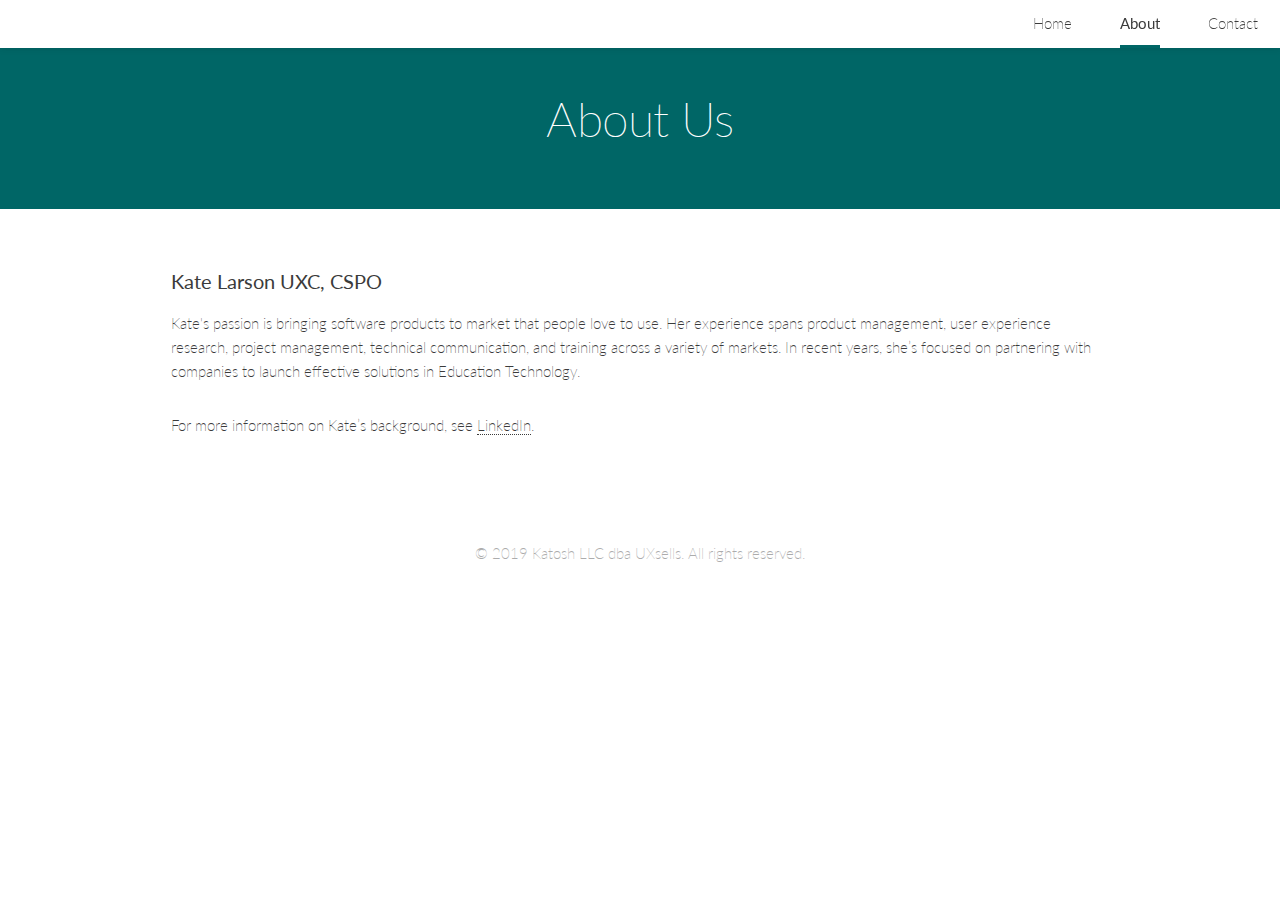
<file: about.html>
<!DOCTYPE HTML>
<html lang="en">
	<head>
		<title>About | UXSells</title>
		<meta charset="utf-8" />
		<meta name="viewport" content="width=device-width, initial-scale=1" />
		<link rel="stylesheet" href="assets/css/main.css" />
		<link rel="stylesheet" href="assets/css/overrides.css" />
	</head>
	<body>

		<!-- Wrapper -->
			<div id="wrapper">

				<!-- Header -->
					<header id="header">

						<!-- Nav -->
							<nav id="nav">
								<ul>
									<li><a href="index.html">Home</a></li>
									<li class="current"><a href="about.html">About</a></li>
									<li><a href="contact.html">Contact</a></li>
								</ul>
							</nav>

					</header>

				<!-- Section -->
					<section id="one" class="main">
						<header class="accent1 thin">
							<h1>About Us</h1>
						</header>
						<div class="inner alt">
							<div class="content">
								
				
								<h3>Kate Larson UXC, CSPO</h3>
								<p>Kate's passion is bringing software products to market that people love to use. Her experience spans product management, user experience research, project management, technical communication, and training across a variety of markets. In recent years, she’s focused on partnering with companies to launch effective solutions in Education Technology.</p>

<p>For more information on Kate’s background, see <a href="https://www.linkedin.com/in/katelarsonuxsells/">LinkedIn</a>.</p>
							</div>
						</div>
					</section>

				<!-- Footer -->
				<footer id="footer">
					<div class="copyright">
						<p>&copy; 2019 Katosh LLC dba UXsells. All rights reserved.</p>
					</div>
				</footer>

			</div>

		<!-- Scripts -->
			<script src="assets/js/jquery.min.js"></script>
			<script src="assets/js/jquery.dropotron.min.js"></script>
			<script src="assets/js/jquery.selectorr.min.js"></script>
			<script src="assets/js/jquery.scrollex.min.js"></script>
			<script src="assets/js/jquery.scrolly.min.js"></script>
			<script src="assets/js/skel.min.js"></script>
			<script src="assets/js/util.js"></script>
			<script src="assets/js/main.js"></script>

	</body>
</html>
</file>
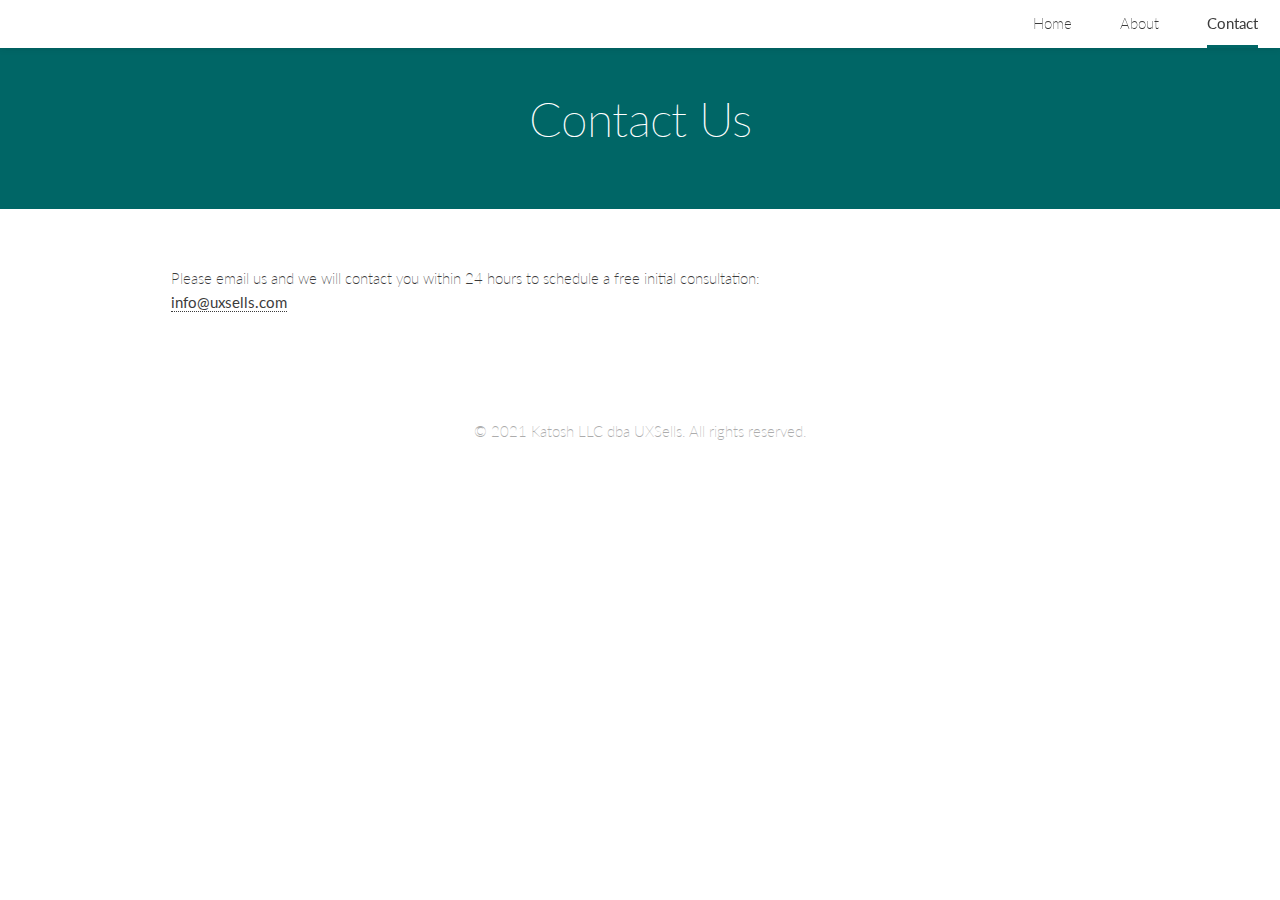
<file: contact.html>
<!DOCTYPE HTML>
<html lang="en">
	<head>
		<title>Contact | UXSells</title>
		<meta charset="utf-8" />
		<meta name="viewport" content="width=device-width, initial-scale=1" />
		<link rel="stylesheet" href="assets/css/main.css" />
		<link rel="stylesheet" href="assets/css/overrides.css" />
	</head>
	<body>

		<!-- Wrapper -->
			<div id="wrapper">

				<!-- Header -->
					<header id="header">

						<!-- Nav -->
							<nav id="nav">
								<ul>
									<li><a href="index.html">Home</a></li>
									<li><a href="about.html">About</a></li>
									<li class="current"><a href="contact.html">Contact</a></li>
								</ul>
							</nav>

					</header>

				<!-- Section -->
					<section id="one" class="main">
						<header class="accent1 thin">
							<h1>Contact Us</h1>
						</header>
						<div class="inner alt">
							<div class="content">
                                <!--
								<span class="image main"><img src="images/pic04.jpg" alt="" /></span> -->
								<p> Please email us and we will contact you within 24 hours to schedule a free initial consultation:<br>
				<strong><a href="mailto:info@uxsells.com?Subject=Consultation">info@uxsells.com</a></strong></p>
						</div>
						</div>
					</section>

				<!-- Footer -->
				<footer id="footer">
					<div class="copyright">
						<p>&copy; 2021 Katosh LLC dba UXSells. All rights reserved.</p>
					</div>
				</footer>

			</div>

		<!-- Scripts -->
			<script src="assets/js/jquery.min.js"></script>
			<script src="assets/js/jquery.dropotron.min.js"></script>
			<script src="assets/js/jquery.selectorr.min.js"></script>
			<script src="assets/js/jquery.scrollex.min.js"></script>
			<script src="assets/js/jquery.scrolly.min.js"></script>
			<script src="assets/js/skel.min.js"></script>
			<script src="assets/js/util.js"></script>
			<script src="assets/js/main.js"></script>

	</body>
</html>
</file>
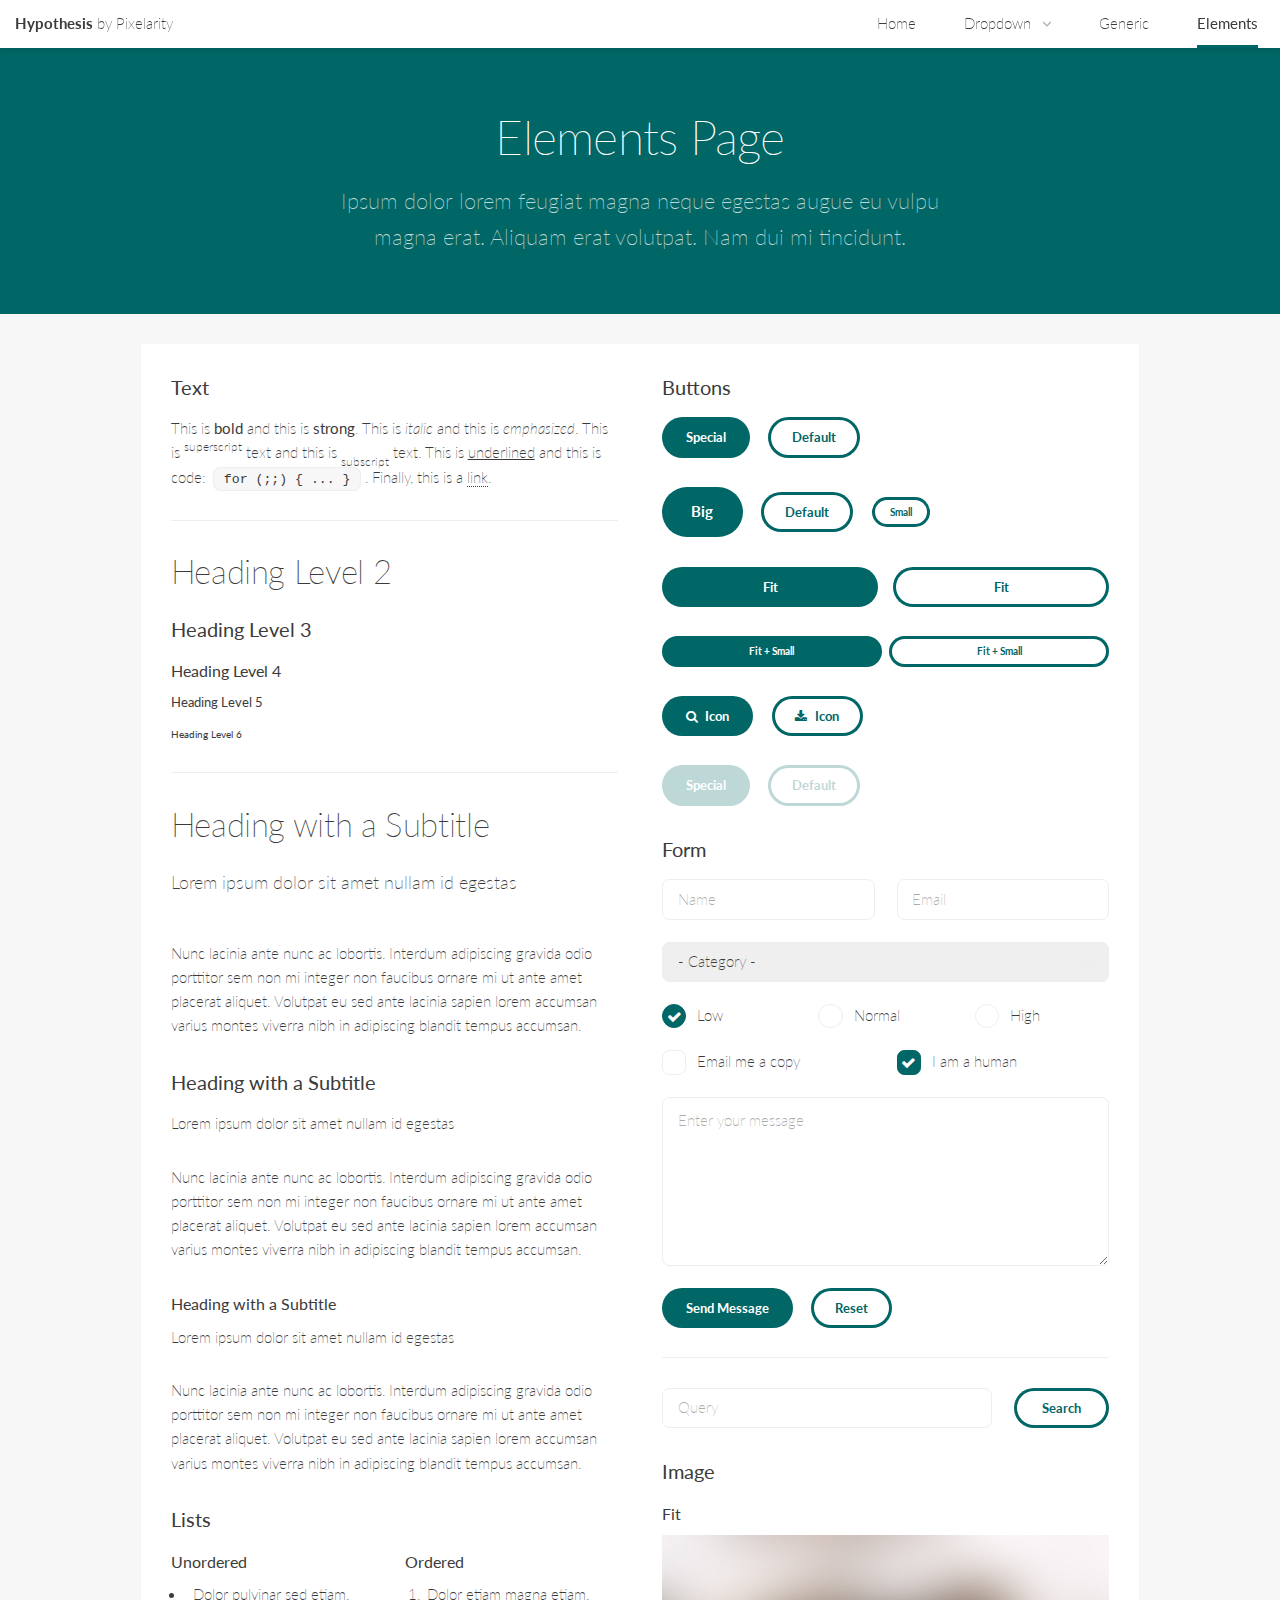
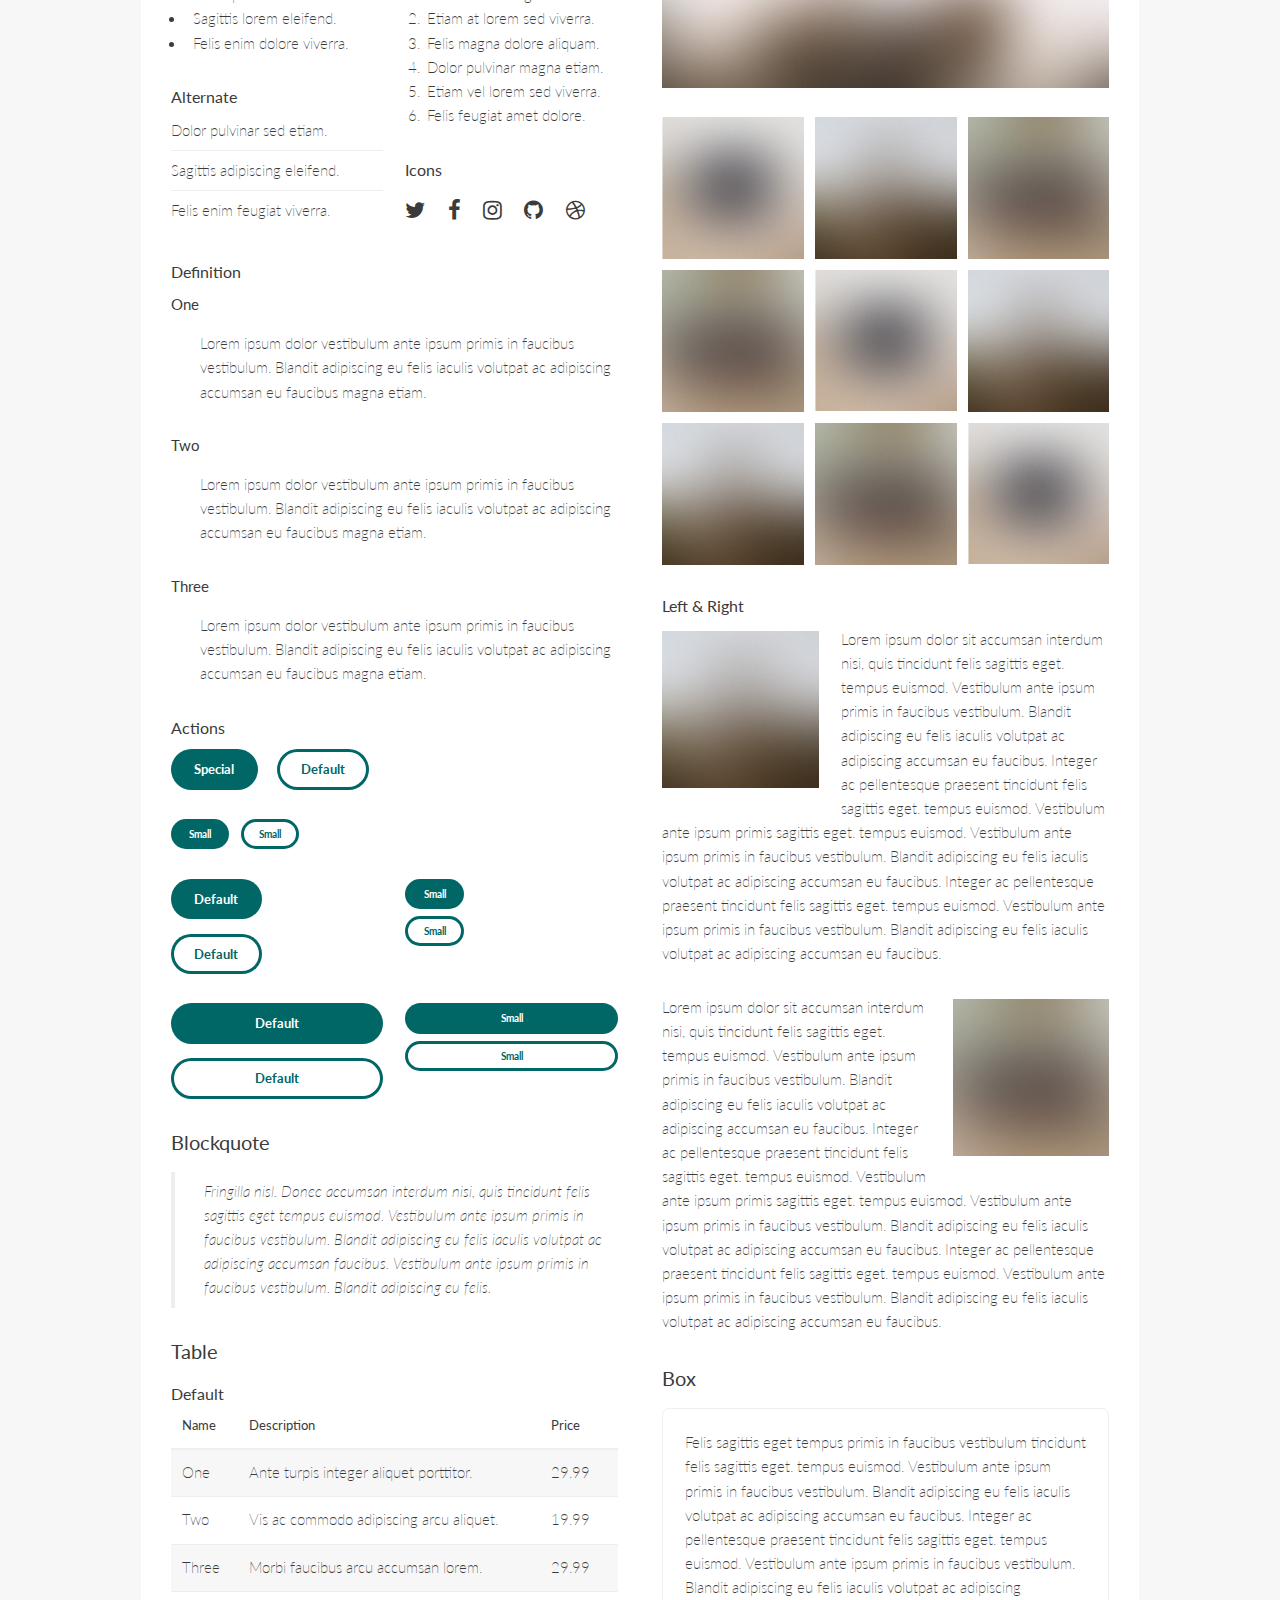
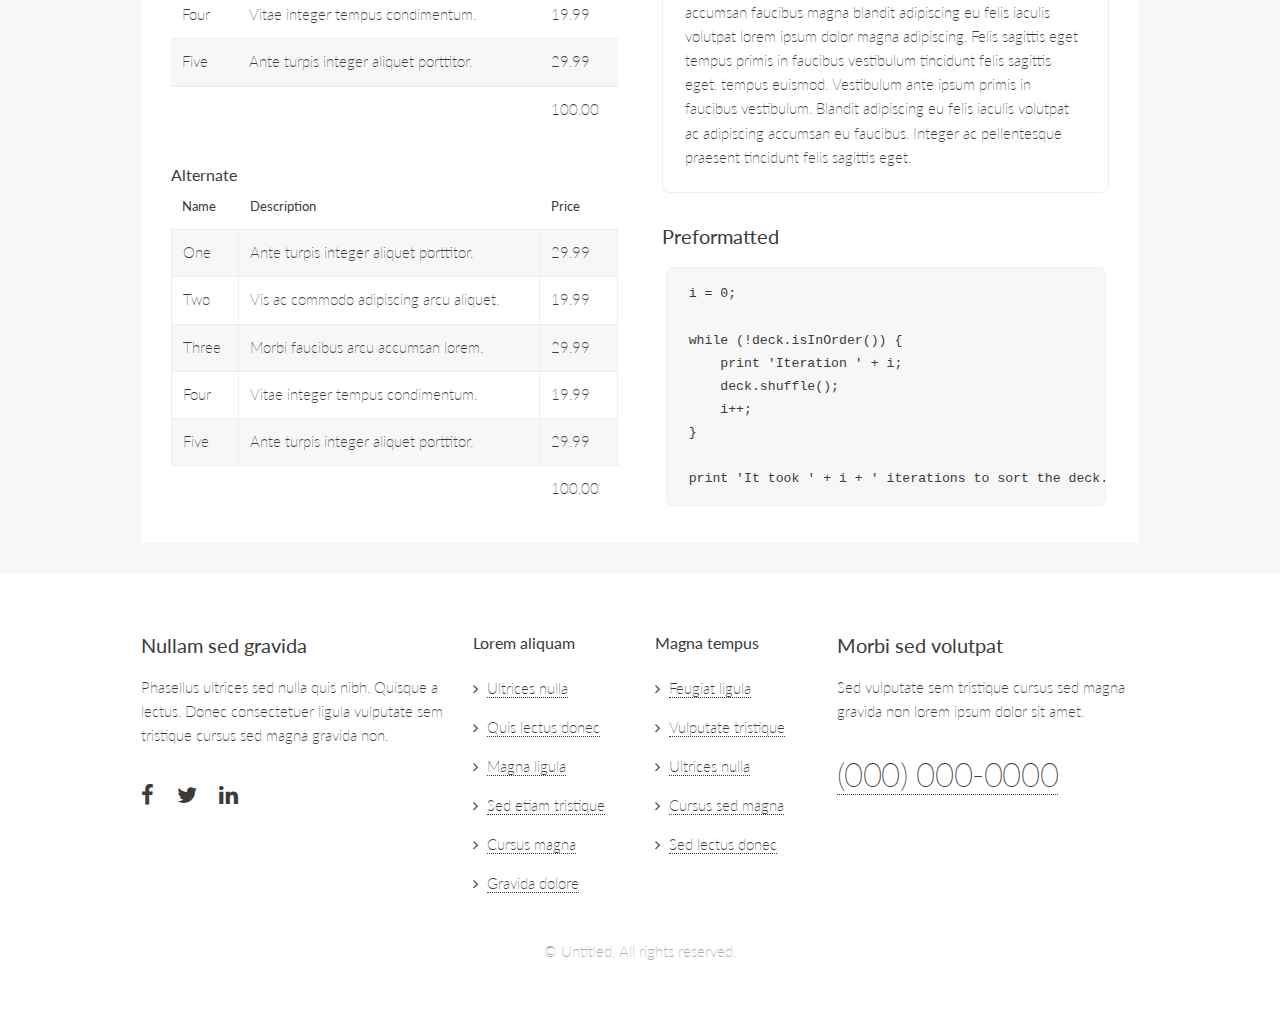
<file: elements.html>
<!DOCTYPE HTML>
<!--
	Hypothesis by Pixelarity
	pixelarity.com | hello@pixelarity.com
	License: pixelarity.com/license
-->
<html>
	<head>
		<title>Untitled</title>
		<meta charset="utf-8" />
		<meta name="viewport" content="width=device-width, initial-scale=1" />
		<link rel="stylesheet" href="assets/css/main.css" />
	</head>
	<body>

		<!-- Wrapper -->
			<div id="wrapper">

				<!-- Header -->
					<header id="header">

						<!-- Logo -->
							<div class="logo">
								<a href="index.html"><strong>Hypothesis</strong> <span class="extra">by Pixelarity</span></a>
							</div>

						<!-- Nav -->
							<nav id="nav">
								<ul>
									<li><a href="index.html">Home</a></li>
									<li>
										<a href="#" class="icon fa-angle-down">Dropdown</a>
										<ul>
											<li><a href="#">Option One</a></li>
											<li><a href="#">Option Two</a></li>
											<li><a href="#">Option Three</a></li>
											<li>
												<a href="#">Submenu</a>
												<ul>
													<li><a href="#">Option One</a></li>
													<li><a href="#">Option Two</a></li>
													<li><a href="#">Option Three</a></li>
													<li><a href="#">Option Four</a></li>
												</ul>
											</li>
										</ul>
									</li>
									<li><a href="generic.html">Generic</a></li>
									<li class="current"><a href="elements.html">Elements</a></li>
								</ul>
							</nav>

					</header>

				<!-- Section -->
					<section id="one" class="main alt">
						<header class="accent1">
							<h1>Elements Page</h1>
							<p>Ipsum dolor lorem feugiat magna neque egestas augue eu vulpu magna erat. Aliquam erat volutpat. Nam dui mi tincidunt.</p>
						</header>
						<div class="inner alt">
							<div class="content">

								<div class="row 200%">
									<div class="6u 12u$(medium)">

										<!-- Text stuff -->
											<h3>Text</h3>
											<p>This is <b>bold</b> and this is <strong>strong</strong>. This is <i>italic</i> and this is <em>emphasized</em>.
											This is <sup>superscript</sup> text and this is <sub>subscript</sub> text.
											This is <u>underlined</u> and this is code: <code>for (;;) { ... }</code>.
											Finally, this is a <a href="#">link</a>.</p>
											<hr />
											<h2>Heading Level 2</h2>
											<h3>Heading Level 3</h3>
											<h4>Heading Level 4</h4>
											<h5>Heading Level 5</h5>
											<h6>Heading Level 6</h6>
											<hr />
											<header>
												<h2>Heading with a Subtitle</h2>
												<p>Lorem ipsum dolor sit amet nullam id egestas</p>
											</header>
											<p>Nunc lacinia ante nunc ac lobortis. Interdum adipiscing gravida odio porttitor sem non mi integer non faucibus ornare mi ut ante amet placerat aliquet. Volutpat eu sed ante lacinia sapien lorem accumsan varius montes viverra nibh in adipiscing blandit tempus accumsan.</p>
											<header>
												<h3>Heading with a Subtitle</h3>
												<p>Lorem ipsum dolor sit amet nullam id egestas</p>
											</header>
											<p>Nunc lacinia ante nunc ac lobortis. Interdum adipiscing gravida odio porttitor sem non mi integer non faucibus ornare mi ut ante amet placerat aliquet. Volutpat eu sed ante lacinia sapien lorem accumsan varius montes viverra nibh in adipiscing blandit tempus accumsan.</p>
											<header>
												<h4>Heading with a Subtitle</h4>
												<p>Lorem ipsum dolor sit amet nullam id egestas</p>
											</header>
											<p>Nunc lacinia ante nunc ac lobortis. Interdum adipiscing gravida odio porttitor sem non mi integer non faucibus ornare mi ut ante amet placerat aliquet. Volutpat eu sed ante lacinia sapien lorem accumsan varius montes viverra nibh in adipiscing blandit tempus accumsan.</p>

										<!-- Lists -->
											<h3>Lists</h3>
											<div class="row">
												<div class="6u 12u$(small)">

													<h4>Unordered</h4>
													<ul>
														<li>Dolor pulvinar sed etiam.</li>
														<li>Sagittis lorem eleifend.</li>
														<li>Felis enim dolore viverra.</li>
													</ul>

													<h4>Alternate</h4>
													<ul class="alt">
														<li>Dolor pulvinar sed etiam.</li>
														<li>Sagittis adipiscing eleifend.</li>
														<li>Felis enim feugiat viverra.</li>
													</ul>

												</div>
												<div class="6u$ 12u$(small)">

													<h4>Ordered</h4>
													<ol>
														<li>Dolor etiam magna etiam.</li>
														<li>Etiam at lorem sed viverra.</li>
														<li>Felis magna dolore aliquam.</li>
														<li>Dolor pulvinar magna etiam.</li>
														<li>Etiam vel lorem sed viverra.</li>
														<li>Felis feugiat amet dolore.</li>
													</ol>

													<h4>Icons</h4>
													<ul class="icons">
														<li><a href="#" class="icon fa-twitter"><span class="label">Twitter</span></a></li>
														<li><a href="#" class="icon fa-facebook"><span class="label">Facebook</span></a></li>
														<li><a href="#" class="icon fa-instagram"><span class="label">Instagram</span></a></li>
														<li><a href="#" class="icon fa-github"><span class="label">Github</span></a></li>
														<li><a href="#" class="icon fa-dribbble"><span class="label">Dribbble</span></a></li>
													</ul>

												</div>
											</div>
											<h4>Definition</h4>
											<dl>
												<dt>One</dt>
												<dd>
													<p>Lorem ipsum dolor vestibulum ante ipsum primis in faucibus vestibulum. Blandit adipiscing eu felis iaculis volutpat ac adipiscing accumsan eu faucibus magna etiam.</p>
												</dd>
												<dt>Two</dt>
												<dd>
													<p>Lorem ipsum dolor vestibulum ante ipsum primis in faucibus vestibulum. Blandit adipiscing eu felis iaculis volutpat ac adipiscing accumsan eu faucibus magna etiam.</p>
												</dd>
												<dt>Three</dt>
												<dd>
													<p>Lorem ipsum dolor vestibulum ante ipsum primis in faucibus vestibulum. Blandit adipiscing eu felis iaculis volutpat ac adipiscing accumsan eu faucibus magna etiam.</p>
												</dd>
											</dl>

											<h4>Actions</h4>
											<ul class="actions">
												<li><a href="#" class="button special">Special</a></li>
												<li><a href="#" class="button">Default</a></li>
											</ul>
											<ul class="actions small">
												<li><a href="#" class="button special small">Small</a></li>
												<li><a href="#" class="button small">Small</a></li>
											</ul>
											<div class="row">
												<div class="6u 12u$(small)">
													<ul class="actions vertical">
														<li><a href="#" class="button special">Default</a></li>
														<li><a href="#" class="button">Default</a></li>
													</ul>
												</div>
												<div class="6u 12u$(small)">
													<ul class="actions vertical small">
														<li><a href="#" class="button special small">Small</a></li>
														<li><a href="#" class="button small">Small</a></li>
													</ul>
												</div>
											</div>
											<div class="row">
												<div class="6u 12u$(small)">
													<ul class="actions vertical">
														<li><a href="#" class="button special fit">Default</a></li>
														<li><a href="#" class="button fit">Default</a></li>
													</ul>
												</div>
												<div class="6u$ 12u$(small)">
													<ul class="actions vertical small">
														<li><a href="#" class="button special small fit">Small</a></li>
														<li><a href="#" class="button small fit">Small</a></li>
													</ul>
												</div>
											</div>

										<!-- Blockquote -->
											<h3>Blockquote</h3>
											<blockquote>Fringilla nisl. Donec accumsan interdum nisi, quis tincidunt felis sagittis eget tempus euismod. Vestibulum ante ipsum primis in faucibus vestibulum. Blandit adipiscing eu felis iaculis volutpat ac adipiscing accumsan faucibus. Vestibulum ante ipsum primis in faucibus vestibulum. Blandit adipiscing eu felis.</blockquote>

										<!-- Table -->
											<h3>Table</h3>

											<h4>Default</h4>
											<div class="table-wrapper">
												<table>
													<thead>
														<tr>
															<th>Name</th>
															<th>Description</th>
															<th>Price</th>
														</tr>
													</thead>
													<tbody>
														<tr>
															<td>One</td>
															<td>Ante turpis integer aliquet porttitor.</td>
															<td>29.99</td>
														</tr>
														<tr>
															<td>Two</td>
															<td>Vis ac commodo adipiscing arcu aliquet.</td>
															<td>19.99</td>
														</tr>
														<tr>
															<td>Three</td>
															<td> Morbi faucibus arcu accumsan lorem.</td>
															<td>29.99</td>
														</tr>
														<tr>
															<td>Four</td>
															<td>Vitae integer tempus condimentum.</td>
															<td>19.99</td>
														</tr>
														<tr>
															<td>Five</td>
															<td>Ante turpis integer aliquet porttitor.</td>
															<td>29.99</td>
														</tr>
													</tbody>
													<tfoot>
														<tr>
															<td colspan="2"></td>
															<td>100.00</td>
														</tr>
													</tfoot>
												</table>
											</div>

											<h4>Alternate</h4>
											<div class="table-wrapper">
												<table class="alt">
													<thead>
														<tr>
															<th>Name</th>
															<th>Description</th>
															<th>Price</th>
														</tr>
													</thead>
													<tbody>
														<tr>
															<td>One</td>
															<td>Ante turpis integer aliquet porttitor.</td>
															<td>29.99</td>
														</tr>
														<tr>
															<td>Two</td>
															<td>Vis ac commodo adipiscing arcu aliquet.</td>
															<td>19.99</td>
														</tr>
														<tr>
															<td>Three</td>
															<td> Morbi faucibus arcu accumsan lorem.</td>
															<td>29.99</td>
														</tr>
														<tr>
															<td>Four</td>
															<td>Vitae integer tempus condimentum.</td>
															<td>19.99</td>
														</tr>
														<tr>
															<td>Five</td>
															<td>Ante turpis integer aliquet porttitor.</td>
															<td>29.99</td>
														</tr>
													</tbody>
													<tfoot>
														<tr>
															<td colspan="2"></td>
															<td>100.00</td>
														</tr>
													</tfoot>
												</table>
											</div>

									</div>
									<div class="6u$ 12u$(medium)">

										<!-- Buttons -->
											<h3>Buttons</h3>
											<ul class="actions">
												<li><a href="#" class="button special">Special</a></li>
												<li><a href="#" class="button">Default</a></li>
											</ul>
											<ul class="actions">
												<li><a href="#" class="button special big">Big</a></li>
												<li><a href="#" class="button">Default</a></li>
												<li><a href="#" class="button small">Small</a></li>
											</ul>
											<ul class="actions fit">
												<li><a href="#" class="button special fit">Fit</a></li>
												<li><a href="#" class="button fit">Fit</a></li>
											</ul>
											<ul class="actions fit small">
												<li><a href="#" class="button special fit small">Fit + Small</a></li>
												<li><a href="#" class="button fit small">Fit + Small</a></li>
											</ul>
											<ul class="actions">
												<li><a href="#" class="button special icon fa-search">Icon</a></li>
												<li><a href="#" class="button icon fa-download">Icon</a></li>
											</ul>
											<ul class="actions">
												<li><span class="button special disabled">Special</span></li>
												<li><span class="button disabled">Default</span></li>
											</ul>

										<!-- Form -->
											<h3>Form</h3>

											<form method="post" action="#">
												<div class="row uniform">
													<div class="6u 12u$(xsmall)">
														<input type="text" name="demo-name" id="demo-name" value="" placeholder="Name" />
													</div>
													<div class="6u$ 12u$(xsmall)">
														<input type="email" name="demo-email" id="demo-email" value="" placeholder="Email" />
													</div>
													<!-- Break -->
													<div class="12u$">
														<div class="select-wrapper">
															<select name="demo-category" id="demo-category">
																<option value="">- Category -</option>
																<option value="1">Manufacturing</option>
																<option value="1">Shipping</option>
																<option value="1">Administration</option>
																<option value="1">Human Resources</option>
															</select>
														</div>
													</div>
													<!-- Break -->
													<div class="4u 12u$(small)">
														<input type="radio" id="demo-priority-low" name="demo-priority" checked>
														<label for="demo-priority-low">Low</label>
													</div>
													<div class="4u 12u$(small)">
														<input type="radio" id="demo-priority-normal" name="demo-priority">
														<label for="demo-priority-normal">Normal</label>
													</div>
													<div class="4u$ 12u$(small)">
														<input type="radio" id="demo-priority-high" name="demo-priority">
														<label for="demo-priority-high">High</label>
													</div>
													<!-- Break -->
													<div class="6u 12u$(small)">
														<input type="checkbox" id="demo-copy" name="demo-copy">
														<label for="demo-copy">Email me a copy</label>
													</div>
													<div class="6u$ 12u$(small)">
														<input type="checkbox" id="demo-human" name="demo-human" checked>
														<label for="demo-human">I am a human</label>
													</div>
													<!-- Break -->
													<div class="12u$">
														<textarea name="demo-message" id="demo-message" placeholder="Enter your message" rows="6"></textarea>
													</div>
													<!-- Break -->
													<div class="12u$">
														<ul class="actions">
															<li><input type="submit" value="Send Message" class="special" /></li>
															<li><input type="reset" value="Reset" /></li>
														</ul>
													</div>
												</div>
											</form>

											<hr />

											<form method="post" action="#">
												<div class="row uniform">
													<div class="9u 12u$(small)">
														<input type="text" name="query" id="query" value="" placeholder="Query" />
													</div>
													<div class="3u$ 12u$(small)">
														<input type="submit" value="Search" class="fit" />
													</div>
												</div>
											</form>

										<!-- Image -->
											<h3>Image</h3>

											<h4>Fit</h4>
											<span class="image fit"><img src="images/pic04.jpg" alt="" /></span>
											<div class="box alt">
												<div class="row 50% uniform">
													<div class="4u"><span class="image fit"><img src="images/pic01.jpg" alt="" /></span></div>
													<div class="4u"><span class="image fit"><img src="images/pic02.jpg" alt="" /></span></div>
													<div class="4u$"><span class="image fit"><img src="images/pic03.jpg" alt="" /></span></div>
													<!-- Break -->
													<div class="4u"><span class="image fit"><img src="images/pic03.jpg" alt="" /></span></div>
													<div class="4u"><span class="image fit"><img src="images/pic01.jpg" alt="" /></span></div>
													<div class="4u$"><span class="image fit"><img src="images/pic02.jpg" alt="" /></span></div>
													<!-- Break -->
													<div class="4u"><span class="image fit"><img src="images/pic02.jpg" alt="" /></span></div>
													<div class="4u"><span class="image fit"><img src="images/pic03.jpg" alt="" /></span></div>
													<div class="4u$"><span class="image fit"><img src="images/pic01.jpg" alt="" /></span></div>
												</div>
											</div>

											<h4>Left &amp; Right</h4>
											<p><span class="image left"><img src="images/pic02.jpg" alt="" /></span>Lorem ipsum dolor sit accumsan interdum nisi, quis tincidunt felis sagittis eget. tempus euismod. Vestibulum ante ipsum primis in faucibus vestibulum. Blandit adipiscing eu felis iaculis volutpat ac adipiscing accumsan eu faucibus. Integer ac pellentesque praesent tincidunt felis sagittis eget. tempus euismod. Vestibulum ante ipsum primis sagittis eget. tempus euismod. Vestibulum ante ipsum primis in faucibus vestibulum. Blandit adipiscing eu felis iaculis volutpat ac adipiscing accumsan eu faucibus. Integer ac pellentesque praesent tincidunt felis sagittis eget. tempus euismod. Vestibulum ante ipsum primis in faucibus vestibulum. Blandit adipiscing eu felis iaculis volutpat ac adipiscing accumsan eu faucibus.</p>
											<p><span class="image right"><img src="images/pic03.jpg" alt="" /></span>Lorem ipsum dolor sit accumsan interdum nisi, quis tincidunt felis sagittis eget. tempus euismod. Vestibulum ante ipsum primis in faucibus vestibulum. Blandit adipiscing eu felis iaculis volutpat ac adipiscing accumsan eu faucibus. Integer ac pellentesque praesent tincidunt felis sagittis eget. tempus euismod. Vestibulum ante ipsum primis sagittis eget. tempus euismod. Vestibulum ante ipsum primis in faucibus vestibulum. Blandit adipiscing eu felis iaculis volutpat ac adipiscing accumsan eu faucibus. Integer ac pellentesque praesent tincidunt felis sagittis eget. tempus euismod. Vestibulum ante ipsum primis in faucibus vestibulum. Blandit adipiscing eu felis iaculis volutpat ac adipiscing accumsan eu faucibus.</p>

										<!-- Box -->
											<h3>Box</h3>
											<div class="box">
												<p>Felis sagittis eget tempus primis in faucibus vestibulum tincidunt felis sagittis eget. tempus euismod. Vestibulum ante ipsum primis in faucibus vestibulum. Blandit adipiscing eu felis iaculis volutpat ac adipiscing accumsan eu faucibus. Integer ac pellentesque praesent tincidunt felis sagittis eget. tempus euismod. Vestibulum ante ipsum primis in faucibus vestibulum. Blandit adipiscing eu felis iaculis volutpat ac adipiscing accumsan faucibus magna blandit adipiscing eu felis iaculis volutpat lorem ipsum dolor magna adipiscing. Felis sagittis eget tempus primis in faucibus vestibulum tincidunt felis sagittis eget. tempus euismod. Vestibulum ante ipsum primis in faucibus vestibulum. Blandit adipiscing eu felis iaculis volutpat ac adipiscing accumsan eu faucibus. Integer ac pellentesque praesent tincidunt felis sagittis eget.</p>
											</div>

										<!-- Preformatted Code -->
											<h3>Preformatted</h3>
											<pre><code>i = 0;

while (!deck.isInOrder()) {
    print 'Iteration ' + i;
    deck.shuffle();
    i++;
}

print 'It took ' + i + ' iterations to sort the deck.';
</code></pre>

									</div>
								</div>

							</div>
						</div>
					</section>

				<!-- Footer -->
					<footer id="footer">
						<div class="inner">
							<section>
								<h3>Nullam sed gravida</h3>
								<p>Phasellus ultrices sed nulla quis nibh. Quisque a lectus. Donec consectetuer ligula vulputate sem tristique cursus sed magna gravida non.</p>
								<ul class="icons">
									<li><a href="#" class="icon fa-facebook"><span class="label">Facebook</span></a></li>
									<li><a href="#" class="icon fa-twitter"><span class="label">Twitter</span></a></li>
									<li><a href="#" class="icon fa-linkedin"><span class="label">LinkedIn</span></a></li>
								</ul>
							</section>
							<section class="narrow">
								<h4>Lorem aliquam</h4>
								<ul class="links">
									<li><a href="#">Ultrices nulla</a></li>
									<li><a href="#">Quis lectus donec</a></li>
									<li><a href="#">Magna ligula</a></li>
									<li><a href="#">Sed etiam tristique</a></li>
									<li><a href="#">Cursus magna</a></li>
									<li><a href="#">Gravida dolore</a></li>
								</ul>
							</section>
							<section class="narrow">
								<h4>Magna tempus</h4>
								<ul class="links">
									<li><a href="#">Feugiat ligula</a></li>
									<li><a href="#">Vulputate tristique</a></li>
									<li><a href="#">Ultrices nulla</a></li>
									<li><a href="#">Cursus sed magna</a></li>
									<li><a href="#">Sed lectus donec</a></li>
								</ul>
							</section>
							<section>
								<h3>Morbi sed volutpat</h3>
								<p>Sed vulputate sem tristique cursus sed magna gravida non lorem ipsum dolor sit amet.<p>
								<p><a href="#" class="major">(000) 000-0000</a></p>
							</section>
						</div>
						<div class="copyright">
							<p>&copy; Untitled. All rights reserved.</p>
						</div>
					</footer>

			</div>

		<!-- Scripts -->
			<script src="assets/js/jquery.min.js"></script>
			<script src="assets/js/jquery.dropotron.min.js"></script>
			<script src="assets/js/jquery.selectorr.min.js"></script>
			<script src="assets/js/jquery.scrollex.min.js"></script>
			<script src="assets/js/jquery.scrolly.min.js"></script>
			<script src="assets/js/skel.min.js"></script>
			<script src="assets/js/util.js"></script>
			<script src="assets/js/main.js"></script>

	</body>
</html>
</file>
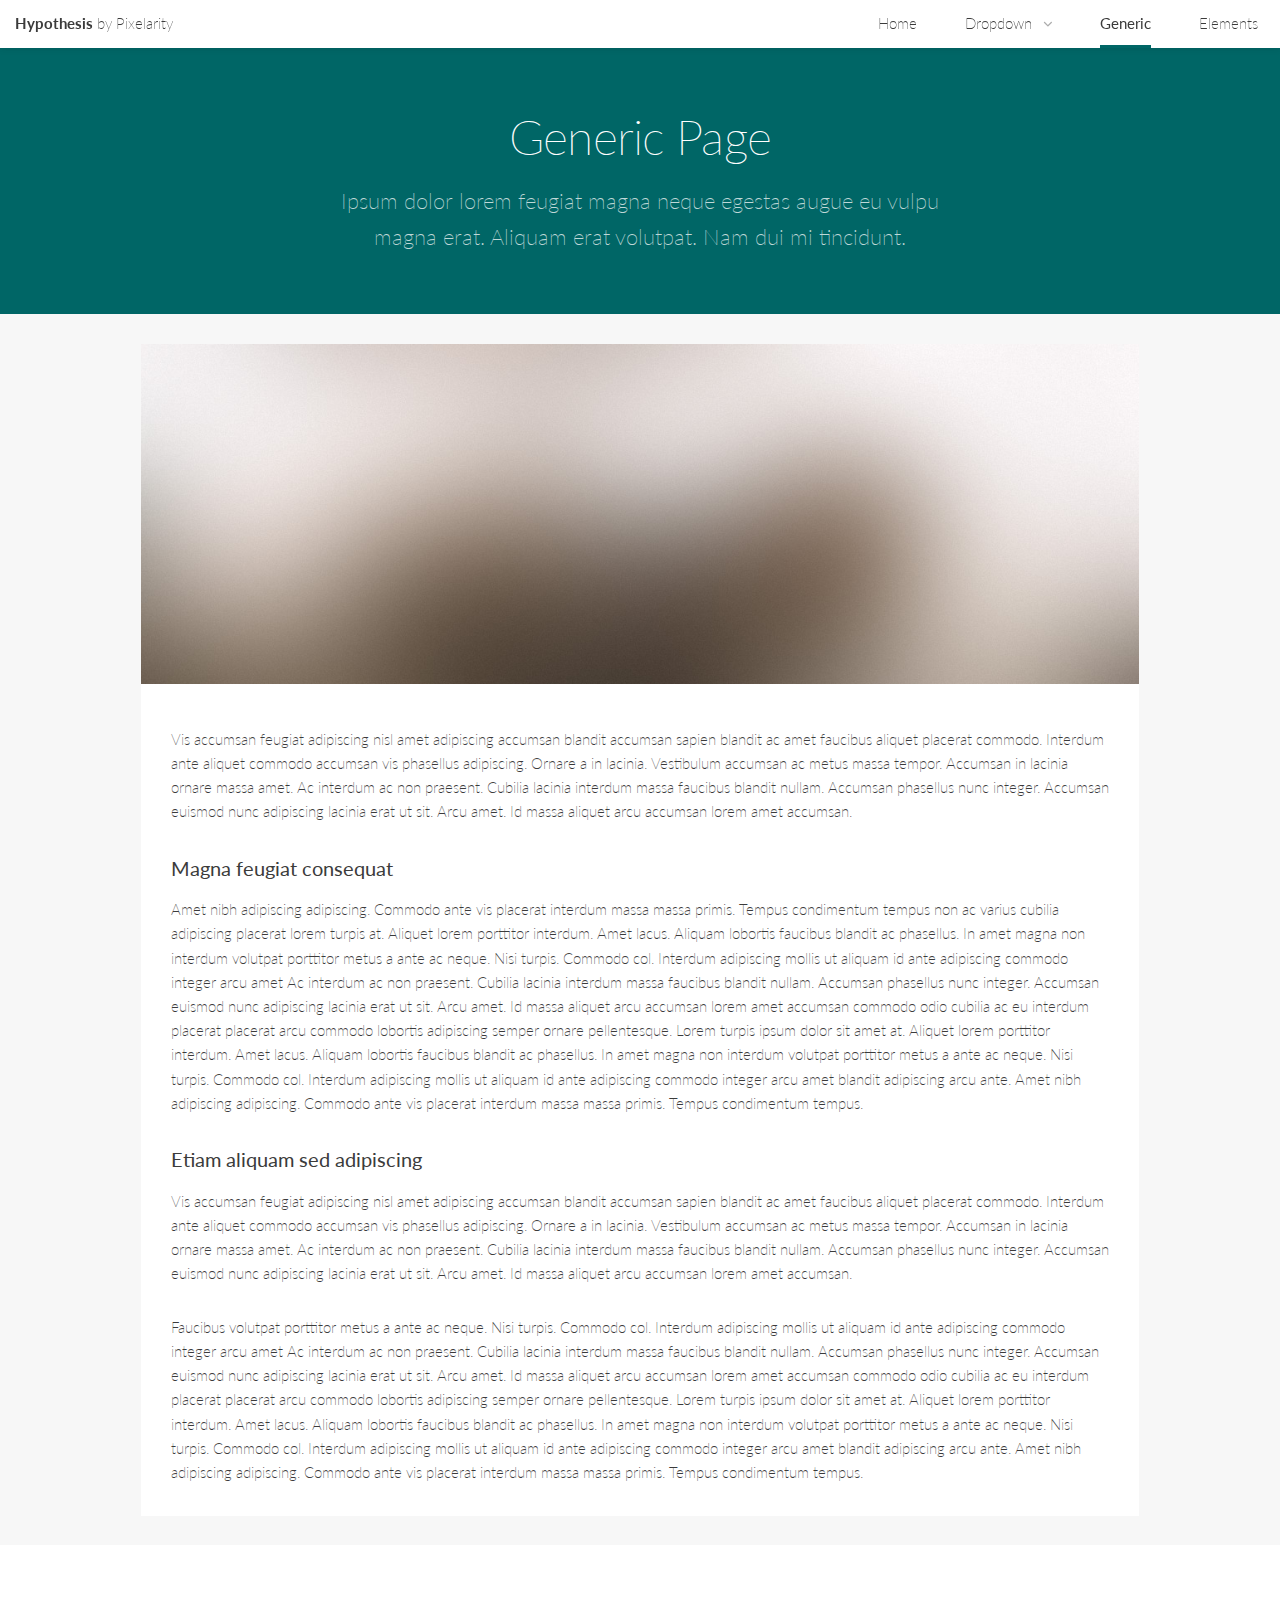
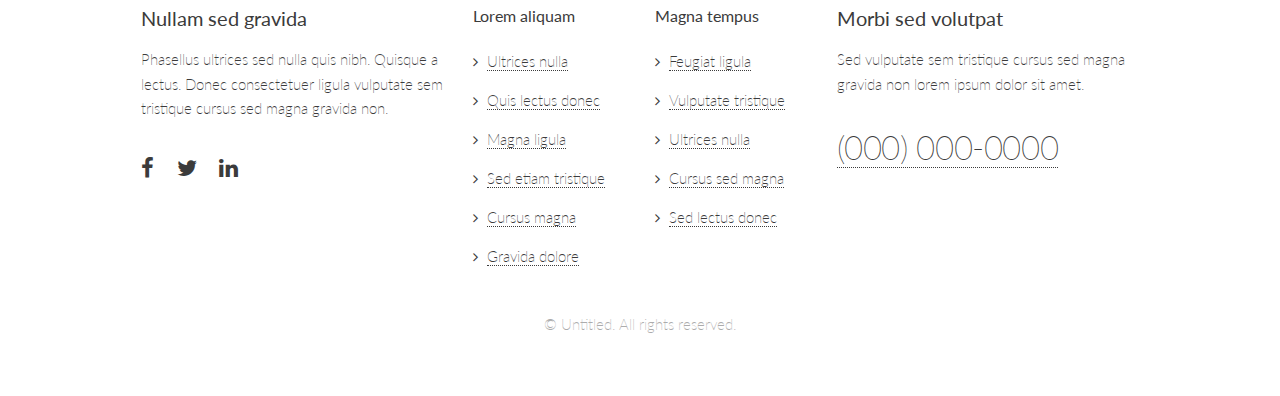
<file: generic.html>
<!DOCTYPE HTML>
<!--
	Hypothesis by Pixelarity
	pixelarity.com | hello@pixelarity.com
	License: pixelarity.com/license
-->
<html>
	<head>
		<title>Untitled</title>
		<meta charset="utf-8" />
		<meta name="viewport" content="width=device-width, initial-scale=1" />
		<link rel="stylesheet" href="assets/css/main.css" />
	</head>
	<body>

		<!-- Wrapper -->
			<div id="wrapper">

				<!-- Header -->
					<header id="header">

						<!-- Logo -->
							<div class="logo">
								<a href="index.html"><strong>Hypothesis</strong> <span class="extra">by Pixelarity</span></a>
							</div>

						<!-- Nav -->
							<nav id="nav">
								<ul>
									<li><a href="index.html">Home</a></li>
									<li>
										<a href="#" class="icon fa-angle-down">Dropdown</a>
										<ul>
											<li><a href="#">Option One</a></li>
											<li><a href="#">Option Two</a></li>
											<li><a href="#">Option Three</a></li>
											<li>
												<a href="#">Submenu</a>
												<ul>
													<li><a href="#">Option One</a></li>
													<li><a href="#">Option Two</a></li>
													<li><a href="#">Option Three</a></li>
													<li><a href="#">Option Four</a></li>
												</ul>
											</li>
										</ul>
									</li>
									<li class="current"><a href="generic.html">Generic</a></li>
									<li><a href="elements.html">Elements</a></li>
								</ul>
							</nav>

					</header>

				<!-- Section -->
					<section id="one" class="main alt">
						<header class="accent1">
							<h1>Generic Page</h1>
							<p>Ipsum dolor lorem feugiat magna neque egestas augue eu vulpu magna erat. Aliquam erat volutpat. Nam dui mi tincidunt.</p>
						</header>
						<div class="inner alt">
							<div class="content">
								<span class="image main"><img src="images/pic04.jpg" alt="" /></span>
								<p>Vis accumsan feugiat adipiscing nisl amet adipiscing accumsan blandit accumsan sapien blandit ac amet faucibus aliquet placerat commodo. Interdum ante aliquet commodo accumsan vis phasellus adipiscing. Ornare a in lacinia. Vestibulum accumsan ac metus massa tempor. Accumsan in lacinia ornare massa amet. Ac interdum ac non praesent. Cubilia lacinia interdum massa faucibus blandit nullam. Accumsan phasellus nunc integer. Accumsan euismod nunc adipiscing lacinia erat ut sit. Arcu amet. Id massa aliquet arcu accumsan lorem amet accumsan.</p>
								<h3>Magna feugiat consequat</h3>
								<p>Amet nibh adipiscing adipiscing. Commodo ante vis placerat interdum massa massa primis. Tempus condimentum tempus non ac varius cubilia adipiscing placerat lorem turpis at. Aliquet lorem porttitor interdum. Amet lacus. Aliquam lobortis faucibus blandit ac phasellus. In amet magna non interdum volutpat porttitor metus a ante ac neque. Nisi turpis. Commodo col. Interdum adipiscing mollis ut aliquam id ante adipiscing commodo integer arcu amet Ac interdum ac non praesent. Cubilia lacinia interdum massa faucibus blandit nullam. Accumsan phasellus nunc integer. Accumsan euismod nunc adipiscing lacinia erat ut sit. Arcu amet. Id massa aliquet arcu accumsan lorem amet accumsan commodo odio cubilia ac eu interdum placerat placerat arcu commodo lobortis adipiscing semper ornare pellentesque. Lorem turpis ipsum dolor sit amet at. Aliquet lorem porttitor interdum. Amet lacus. Aliquam lobortis faucibus blandit ac phasellus. In amet magna non interdum volutpat porttitor metus a ante ac neque. Nisi turpis. Commodo col. Interdum adipiscing mollis ut aliquam id ante adipiscing commodo integer arcu amet blandit adipiscing arcu ante. Amet nibh adipiscing adipiscing. Commodo ante vis placerat interdum massa massa primis. Tempus condimentum tempus.</p>
								<h3>Etiam aliquam sed adipiscing</h3>
								<p>Vis accumsan feugiat adipiscing nisl amet adipiscing accumsan blandit accumsan sapien blandit ac amet faucibus aliquet placerat commodo. Interdum ante aliquet commodo accumsan vis phasellus adipiscing. Ornare a in lacinia. Vestibulum accumsan ac metus massa tempor. Accumsan in lacinia ornare massa amet. Ac interdum ac non praesent. Cubilia lacinia interdum massa faucibus blandit nullam. Accumsan phasellus nunc integer. Accumsan euismod nunc adipiscing lacinia erat ut sit. Arcu amet. Id massa aliquet arcu accumsan lorem amet accumsan.</p>
								<p>Faucibus volutpat porttitor metus a ante ac neque. Nisi turpis. Commodo col. Interdum adipiscing mollis ut aliquam id ante adipiscing commodo integer arcu amet Ac interdum ac non praesent. Cubilia lacinia interdum massa faucibus blandit nullam. Accumsan phasellus nunc integer. Accumsan euismod nunc adipiscing lacinia erat ut sit. Arcu amet. Id massa aliquet arcu accumsan lorem amet accumsan commodo odio cubilia ac eu interdum placerat placerat arcu commodo lobortis adipiscing semper ornare pellentesque. Lorem turpis ipsum dolor sit amet at. Aliquet lorem porttitor interdum. Amet lacus. Aliquam lobortis faucibus blandit ac phasellus. In amet magna non interdum volutpat porttitor metus a ante ac neque. Nisi turpis. Commodo col. Interdum adipiscing mollis ut aliquam id ante adipiscing commodo integer arcu amet blandit adipiscing arcu ante. Amet nibh adipiscing adipiscing. Commodo ante vis placerat interdum massa massa primis. Tempus condimentum tempus.</p>
							</div>
						</div>
					</section>

				<!-- Footer -->
					<footer id="footer">
						<div class="inner">
							<section>
								<h3>Nullam sed gravida</h3>
								<p>Phasellus ultrices sed nulla quis nibh. Quisque a lectus. Donec consectetuer ligula vulputate sem tristique cursus sed magna gravida non.</p>
								<ul class="icons">
									<li><a href="#" class="icon fa-facebook"><span class="label">Facebook</span></a></li>
									<li><a href="#" class="icon fa-twitter"><span class="label">Twitter</span></a></li>
									<li><a href="#" class="icon fa-linkedin"><span class="label">LinkedIn</span></a></li>
								</ul>
							</section>
							<section class="narrow">
								<h4>Lorem aliquam</h4>
								<ul class="links">
									<li><a href="#">Ultrices nulla</a></li>
									<li><a href="#">Quis lectus donec</a></li>
									<li><a href="#">Magna ligula</a></li>
									<li><a href="#">Sed etiam tristique</a></li>
									<li><a href="#">Cursus magna</a></li>
									<li><a href="#">Gravida dolore</a></li>
								</ul>
							</section>
							<section class="narrow">
								<h4>Magna tempus</h4>
								<ul class="links">
									<li><a href="#">Feugiat ligula</a></li>
									<li><a href="#">Vulputate tristique</a></li>
									<li><a href="#">Ultrices nulla</a></li>
									<li><a href="#">Cursus sed magna</a></li>
									<li><a href="#">Sed lectus donec</a></li>
								</ul>
							</section>
							<section>
								<h3>Morbi sed volutpat</h3>
								<p>Sed vulputate sem tristique cursus sed magna gravida non lorem ipsum dolor sit amet.<p>
								<p><a href="#" class="major">(000) 000-0000</a></p>
							</section>
						</div>
						<div class="copyright">
							<p>&copy; Untitled. All rights reserved.</p>
						</div>
					</footer>

			</div>

		<!-- Scripts -->
			<script src="assets/js/jquery.min.js"></script>
			<script src="assets/js/jquery.dropotron.min.js"></script>
			<script src="assets/js/jquery.selectorr.min.js"></script>
			<script src="assets/js/jquery.scrollex.min.js"></script>
			<script src="assets/js/jquery.scrolly.min.js"></script>
			<script src="assets/js/skel.min.js"></script>
			<script src="assets/js/util.js"></script>
			<script src="assets/js/main.js"></script>

	</body>
</html>
</file>
<file: assets/css/overrides.css>
body {
    padding-top: 0;
}

#banner .content {
    padding:7rem 2.5rem 1rem 2.5rem;
}

#wrapper {
    /* fix horizontal scroll (non-desktop breakpoints) due to hidden element */
    overflow-x: hidden;
}

#wrapper > .main > header {
    padding: 4rem 0;
}

#wrapper > .main > header.thin {
    padding: 6rem 0 2rem 0;
}

#wrapper > .main > header + .tabs.accent1 > .titles,
#wrapper > .main > header + .tabs.accent1 > .titles:before {
    background-color: #006666;
}

#wrapper > .main > header + .tabs.accent1 > .titles > .title {
    color: #ffffff;
}

#wrapper > .main > header + .tabs.accent1 > .titles > .title.active {
    color: #006666;
    background-color: #ffffff;
    box-shadow: none;
}

#wrapper > .main > header + .tabs.accent2 > .titles ,
#wrapper > .main > header + .tabs.accent2 > .titles:before {
    background-color: #735bb9;
}

#wrapper > .main > header + .tabs.accent2 > .titles > .title {
    color: #ffffff;
}

#wrapper > .main > header + .tabs.accent2 > .titles > .title.active {
    color: #735bb9;
    background-color: #ffffff;
    box-shadow: none;
}

#footer {
    padding: 0;
}

#wrapper > .main > .tabs > .panels > .panel {
    padding-bottom: 0;
}

/* new classes */
.lead {
    color: #3b3b3b;
    font-size: 1.35rem;
}

.sr-only {
    display: none;
}

/* DESKTOP */
@media screen and (min-width: 1025px) {
    #banner .content {
        padding:11rem 2.5rem 1rem 2.5rem;
    }

    .lead {
        margin: 0 0 .25rem 0;
    }
}

@media screen and (max-width: 736px) {
    .lead {
        font-size: 1.25rem;
    }
}
</file>
<file: assets/css/main.css>
@import url(font-awesome.min.css);
@import url("https://fonts.googleapis.com/css?family=Lato:300,400,700,300i,400i,700i");

/*
	Hypothesis by Pixelarity
	pixelarity.com | hello@pixelarity.com
	License: pixelarity.com/license
*/

/* Reset */

	html, body, div, span, applet, object, iframe, h1, h2, h3, h4, h5, h6, p, blockquote, pre, a, abbr, acronym, address, big, cite, code, del, dfn, em, img, ins, kbd, q, s, samp, small, strike, strong, sub, sup, tt, var, b, u, i, center, dl, dt, dd, ol, ul, li, fieldset, form, label, legend, table, caption, tbody, tfoot, thead, tr, th, td, article, aside, canvas, details, embed, figure, figcaption, footer, header, hgroup, menu, nav, output, ruby, section, summary, time, mark, audio, video {
		margin: 0;
		padding: 0;
		border: 0;
		font-size: 100%;
		font: inherit;
		vertical-align: baseline;
	}

	article, aside, details, figcaption, figure, footer, header, hgroup, menu, nav, section {
		display: block;
	}

	body {
		line-height: 1;
	}

	ol, ul {
		list-style: none;
	}

	blockquote, q {
		quotes: none;
	}

	blockquote:before, blockquote:after, q:before, q:after {
		content: '';
		content: none;
	}

	table {
		border-collapse: collapse;
		border-spacing: 0;
	}

	body {
		-webkit-text-size-adjust: none;
	}

/* Box Model */

	*, *:before, *:after {
		-moz-box-sizing: border-box;
		-webkit-box-sizing: border-box;
		box-sizing: border-box;
	}

/* Grid */

	.row {
		border-bottom: solid 1px transparent;
		-moz-box-sizing: border-box;
		-webkit-box-sizing: border-box;
		box-sizing: border-box;
	}

	.row > * {
		float: left;
		-moz-box-sizing: border-box;
		-webkit-box-sizing: border-box;
		box-sizing: border-box;
	}

	.row:after, .row:before {
		content: '';
		display: block;
		clear: both;
		height: 0;
	}

	.row.uniform > * > :first-child {
		margin-top: 0;
	}

	.row.uniform > * > :last-child {
		margin-bottom: 0;
	}

	.row.\30 \25 > * {
		padding: 0 0 0 0rem;
	}

	.row.\30 \25 {
		margin: 0 0 -1px 0rem;
	}

	.row.uniform.\30 \25 > * {
		padding: 0rem 0 0 0rem;
	}

	.row.uniform.\30 \25 {
		margin: 0rem 0 -1px 0rem;
	}

	.row > * {
		padding: 0 0 0 1.5rem;
	}

	.row {
		margin: 0 0 -1px -1.5rem;
	}

	.row.uniform > * {
		padding: 1.5rem 0 0 1.5rem;
	}

	.row.uniform {
		margin: -1.5rem 0 -1px -1.5rem;
	}

	.row.\32 00\25 > * {
		padding: 0 0 0 3rem;
	}

	.row.\32 00\25 {
		margin: 0 0 -1px -3rem;
	}

	.row.uniform.\32 00\25 > * {
		padding: 3rem 0 0 3rem;
	}

	.row.uniform.\32 00\25 {
		margin: -3rem 0 -1px -3rem;
	}

	.row.\31 50\25 > * {
		padding: 0 0 0 2.25rem;
	}

	.row.\31 50\25 {
		margin: 0 0 -1px -2.25rem;
	}

	.row.uniform.\31 50\25 > * {
		padding: 2.25rem 0 0 2.25rem;
	}

	.row.uniform.\31 50\25 {
		margin: -2.25rem 0 -1px -2.25rem;
	}

	.row.\35 0\25 > * {
		padding: 0 0 0 0.75rem;
	}

	.row.\35 0\25 {
		margin: 0 0 -1px -0.75rem;
	}

	.row.uniform.\35 0\25 > * {
		padding: 0.75rem 0 0 0.75rem;
	}

	.row.uniform.\35 0\25 {
		margin: -0.75rem 0 -1px -0.75rem;
	}

	.row.\32 5\25 > * {
		padding: 0 0 0 0.375rem;
	}

	.row.\32 5\25 {
		margin: 0 0 -1px -0.375rem;
	}

	.row.uniform.\32 5\25 > * {
		padding: 0.375rem 0 0 0.375rem;
	}

	.row.uniform.\32 5\25 {
		margin: -0.375rem 0 -1px -0.375rem;
	}

	.\31 2u, .\31 2u\24 {
		width: 100%;
		clear: none;
		margin-left: 0;
	}

	.\31 1u, .\31 1u\24 {
		width: 91.6666666667%;
		clear: none;
		margin-left: 0;
	}

	.\31 0u, .\31 0u\24 {
		width: 83.3333333333%;
		clear: none;
		margin-left: 0;
	}

	.\39 u, .\39 u\24 {
		width: 75%;
		clear: none;
		margin-left: 0;
	}

	.\38 u, .\38 u\24 {
		width: 66.6666666667%;
		clear: none;
		margin-left: 0;
	}

	.\37 u, .\37 u\24 {
		width: 58.3333333333%;
		clear: none;
		margin-left: 0;
	}

	.\36 u, .\36 u\24 {
		width: 50%;
		clear: none;
		margin-left: 0;
	}

	.\35 u, .\35 u\24 {
		width: 41.6666666667%;
		clear: none;
		margin-left: 0;
	}

	.\34 u, .\34 u\24 {
		width: 33.3333333333%;
		clear: none;
		margin-left: 0;
	}

	.\33 u, .\33 u\24 {
		width: 25%;
		clear: none;
		margin-left: 0;
	}

	.\32 u, .\32 u\24 {
		width: 16.6666666667%;
		clear: none;
		margin-left: 0;
	}

	.\31 u, .\31 u\24 {
		width: 8.3333333333%;
		clear: none;
		margin-left: 0;
	}

	.\31 2u\24 + *,
	.\31 1u\24 + *,
	.\31 0u\24 + *,
	.\39 u\24 + *,
	.\38 u\24 + *,
	.\37 u\24 + *,
	.\36 u\24 + *,
	.\35 u\24 + *,
	.\34 u\24 + *,
	.\33 u\24 + *,
	.\32 u\24 + *,
	.\31 u\24 + * {
		clear: left;
	}

	.\-11u {
		margin-left: 91.66667%;
	}

	.\-10u {
		margin-left: 83.33333%;
	}

	.\-9u {
		margin-left: 75%;
	}

	.\-8u {
		margin-left: 66.66667%;
	}

	.\-7u {
		margin-left: 58.33333%;
	}

	.\-6u {
		margin-left: 50%;
	}

	.\-5u {
		margin-left: 41.66667%;
	}

	.\-4u {
		margin-left: 33.33333%;
	}

	.\-3u {
		margin-left: 25%;
	}

	.\-2u {
		margin-left: 16.66667%;
	}

	.\-1u {
		margin-left: 8.33333%;
	}

	@media screen and (max-width: 1680px) {

		.row > * {
			padding: 0 0 0 1.5rem;
		}

		.row {
			margin: 0 0 -1px -1.5rem;
		}

		.row.uniform > * {
			padding: 1.5rem 0 0 1.5rem;
		}

		.row.uniform {
			margin: -1.5rem 0 -1px -1.5rem;
		}

		.row.\32 00\25 > * {
			padding: 0 0 0 3rem;
		}

		.row.\32 00\25 {
			margin: 0 0 -1px -3rem;
		}

		.row.uniform.\32 00\25 > * {
			padding: 3rem 0 0 3rem;
		}

		.row.uniform.\32 00\25 {
			margin: -3rem 0 -1px -3rem;
		}

		.row.\31 50\25 > * {
			padding: 0 0 0 2.25rem;
		}

		.row.\31 50\25 {
			margin: 0 0 -1px -2.25rem;
		}

		.row.uniform.\31 50\25 > * {
			padding: 2.25rem 0 0 2.25rem;
		}

		.row.uniform.\31 50\25 {
			margin: -2.25rem 0 -1px -2.25rem;
		}

		.row.\35 0\25 > * {
			padding: 0 0 0 0.75rem;
		}

		.row.\35 0\25 {
			margin: 0 0 -1px -0.75rem;
		}

		.row.uniform.\35 0\25 > * {
			padding: 0.75rem 0 0 0.75rem;
		}

		.row.uniform.\35 0\25 {
			margin: -0.75rem 0 -1px -0.75rem;
		}

		.row.\32 5\25 > * {
			padding: 0 0 0 0.375rem;
		}

		.row.\32 5\25 {
			margin: 0 0 -1px -0.375rem;
		}

		.row.uniform.\32 5\25 > * {
			padding: 0.375rem 0 0 0.375rem;
		}

		.row.uniform.\32 5\25 {
			margin: -0.375rem 0 -1px -0.375rem;
		}

		.\31 2u\28xlarge\29, .\31 2u\24\28xlarge\29 {
			width: 100%;
			clear: none;
			margin-left: 0;
		}

		.\31 1u\28xlarge\29, .\31 1u\24\28xlarge\29 {
			width: 91.6666666667%;
			clear: none;
			margin-left: 0;
		}

		.\31 0u\28xlarge\29, .\31 0u\24\28xlarge\29 {
			width: 83.3333333333%;
			clear: none;
			margin-left: 0;
		}

		.\39 u\28xlarge\29, .\39 u\24\28xlarge\29 {
			width: 75%;
			clear: none;
			margin-left: 0;
		}

		.\38 u\28xlarge\29, .\38 u\24\28xlarge\29 {
			width: 66.6666666667%;
			clear: none;
			margin-left: 0;
		}

		.\37 u\28xlarge\29, .\37 u\24\28xlarge\29 {
			width: 58.3333333333%;
			clear: none;
			margin-left: 0;
		}

		.\36 u\28xlarge\29, .\36 u\24\28xlarge\29 {
			width: 50%;
			clear: none;
			margin-left: 0;
		}

		.\35 u\28xlarge\29, .\35 u\24\28xlarge\29 {
			width: 41.6666666667%;
			clear: none;
			margin-left: 0;
		}

		.\34 u\28xlarge\29, .\34 u\24\28xlarge\29 {
			width: 33.3333333333%;
			clear: none;
			margin-left: 0;
		}

		.\33 u\28xlarge\29, .\33 u\24\28xlarge\29 {
			width: 25%;
			clear: none;
			margin-left: 0;
		}

		.\32 u\28xlarge\29, .\32 u\24\28xlarge\29 {
			width: 16.6666666667%;
			clear: none;
			margin-left: 0;
		}

		.\31 u\28xlarge\29, .\31 u\24\28xlarge\29 {
			width: 8.3333333333%;
			clear: none;
			margin-left: 0;
		}

		.\31 2u\24\28xlarge\29 + *,
		.\31 1u\24\28xlarge\29 + *,
		.\31 0u\24\28xlarge\29 + *,
		.\39 u\24\28xlarge\29 + *,
		.\38 u\24\28xlarge\29 + *,
		.\37 u\24\28xlarge\29 + *,
		.\36 u\24\28xlarge\29 + *,
		.\35 u\24\28xlarge\29 + *,
		.\34 u\24\28xlarge\29 + *,
		.\33 u\24\28xlarge\29 + *,
		.\32 u\24\28xlarge\29 + *,
		.\31 u\24\28xlarge\29 + * {
			clear: left;
		}

		.\-11u\28xlarge\29 {
			margin-left: 91.66667%;
		}

		.\-10u\28xlarge\29 {
			margin-left: 83.33333%;
		}

		.\-9u\28xlarge\29 {
			margin-left: 75%;
		}

		.\-8u\28xlarge\29 {
			margin-left: 66.66667%;
		}

		.\-7u\28xlarge\29 {
			margin-left: 58.33333%;
		}

		.\-6u\28xlarge\29 {
			margin-left: 50%;
		}

		.\-5u\28xlarge\29 {
			margin-left: 41.66667%;
		}

		.\-4u\28xlarge\29 {
			margin-left: 33.33333%;
		}

		.\-3u\28xlarge\29 {
			margin-left: 25%;
		}

		.\-2u\28xlarge\29 {
			margin-left: 16.66667%;
		}

		.\-1u\28xlarge\29 {
			margin-left: 8.33333%;
		}

	}

	@media screen and (max-width: 1280px) {

		.row > * {
			padding: 0 0 0 1.5rem;
		}

		.row {
			margin: 0 0 -1px -1.5rem;
		}

		.row.uniform > * {
			padding: 1.5rem 0 0 1.5rem;
		}

		.row.uniform {
			margin: -1.5rem 0 -1px -1.5rem;
		}

		.row.\32 00\25 > * {
			padding: 0 0 0 3rem;
		}

		.row.\32 00\25 {
			margin: 0 0 -1px -3rem;
		}

		.row.uniform.\32 00\25 > * {
			padding: 3rem 0 0 3rem;
		}

		.row.uniform.\32 00\25 {
			margin: -3rem 0 -1px -3rem;
		}

		.row.\31 50\25 > * {
			padding: 0 0 0 2.25rem;
		}

		.row.\31 50\25 {
			margin: 0 0 -1px -2.25rem;
		}

		.row.uniform.\31 50\25 > * {
			padding: 2.25rem 0 0 2.25rem;
		}

		.row.uniform.\31 50\25 {
			margin: -2.25rem 0 -1px -2.25rem;
		}

		.row.\35 0\25 > * {
			padding: 0 0 0 0.75rem;
		}

		.row.\35 0\25 {
			margin: 0 0 -1px -0.75rem;
		}

		.row.uniform.\35 0\25 > * {
			padding: 0.75rem 0 0 0.75rem;
		}

		.row.uniform.\35 0\25 {
			margin: -0.75rem 0 -1px -0.75rem;
		}

		.row.\32 5\25 > * {
			padding: 0 0 0 0.375rem;
		}

		.row.\32 5\25 {
			margin: 0 0 -1px -0.375rem;
		}

		.row.uniform.\32 5\25 > * {
			padding: 0.375rem 0 0 0.375rem;
		}

		.row.uniform.\32 5\25 {
			margin: -0.375rem 0 -1px -0.375rem;
		}

		.\31 2u\28large\29, .\31 2u\24\28large\29 {
			width: 100%;
			clear: none;
			margin-left: 0;
		}

		.\31 1u\28large\29, .\31 1u\24\28large\29 {
			width: 91.6666666667%;
			clear: none;
			margin-left: 0;
		}

		.\31 0u\28large\29, .\31 0u\24\28large\29 {
			width: 83.3333333333%;
			clear: none;
			margin-left: 0;
		}

		.\39 u\28large\29, .\39 u\24\28large\29 {
			width: 75%;
			clear: none;
			margin-left: 0;
		}

		.\38 u\28large\29, .\38 u\24\28large\29 {
			width: 66.6666666667%;
			clear: none;
			margin-left: 0;
		}

		.\37 u\28large\29, .\37 u\24\28large\29 {
			width: 58.3333333333%;
			clear: none;
			margin-left: 0;
		}

		.\36 u\28large\29, .\36 u\24\28large\29 {
			width: 50%;
			clear: none;
			margin-left: 0;
		}

		.\35 u\28large\29, .\35 u\24\28large\29 {
			width: 41.6666666667%;
			clear: none;
			margin-left: 0;
		}

		.\34 u\28large\29, .\34 u\24\28large\29 {
			width: 33.3333333333%;
			clear: none;
			margin-left: 0;
		}

		.\33 u\28large\29, .\33 u\24\28large\29 {
			width: 25%;
			clear: none;
			margin-left: 0;
		}

		.\32 u\28large\29, .\32 u\24\28large\29 {
			width: 16.6666666667%;
			clear: none;
			margin-left: 0;
		}

		.\31 u\28large\29, .\31 u\24\28large\29 {
			width: 8.3333333333%;
			clear: none;
			margin-left: 0;
		}

		.\31 2u\24\28large\29 + *,
		.\31 1u\24\28large\29 + *,
		.\31 0u\24\28large\29 + *,
		.\39 u\24\28large\29 + *,
		.\38 u\24\28large\29 + *,
		.\37 u\24\28large\29 + *,
		.\36 u\24\28large\29 + *,
		.\35 u\24\28large\29 + *,
		.\34 u\24\28large\29 + *,
		.\33 u\24\28large\29 + *,
		.\32 u\24\28large\29 + *,
		.\31 u\24\28large\29 + * {
			clear: left;
		}

		.\-11u\28large\29 {
			margin-left: 91.66667%;
		}

		.\-10u\28large\29 {
			margin-left: 83.33333%;
		}

		.\-9u\28large\29 {
			margin-left: 75%;
		}

		.\-8u\28large\29 {
			margin-left: 66.66667%;
		}

		.\-7u\28large\29 {
			margin-left: 58.33333%;
		}

		.\-6u\28large\29 {
			margin-left: 50%;
		}

		.\-5u\28large\29 {
			margin-left: 41.66667%;
		}

		.\-4u\28large\29 {
			margin-left: 33.33333%;
		}

		.\-3u\28large\29 {
			margin-left: 25%;
		}

		.\-2u\28large\29 {
			margin-left: 16.66667%;
		}

		.\-1u\28large\29 {
			margin-left: 8.33333%;
		}

	}

	@media screen and (max-width: 980px) {

		.row > * {
			padding: 0 0 0 1.5rem;
		}

		.row {
			margin: 0 0 -1px -1.5rem;
		}

		.row.uniform > * {
			padding: 1.5rem 0 0 1.5rem;
		}

		.row.uniform {
			margin: -1.5rem 0 -1px -1.5rem;
		}

		.row.\32 00\25 > * {
			padding: 0 0 0 3rem;
		}

		.row.\32 00\25 {
			margin: 0 0 -1px -3rem;
		}

		.row.uniform.\32 00\25 > * {
			padding: 3rem 0 0 3rem;
		}

		.row.uniform.\32 00\25 {
			margin: -3rem 0 -1px -3rem;
		}

		.row.\31 50\25 > * {
			padding: 0 0 0 2.25rem;
		}

		.row.\31 50\25 {
			margin: 0 0 -1px -2.25rem;
		}

		.row.uniform.\31 50\25 > * {
			padding: 2.25rem 0 0 2.25rem;
		}

		.row.uniform.\31 50\25 {
			margin: -2.25rem 0 -1px -2.25rem;
		}

		.row.\35 0\25 > * {
			padding: 0 0 0 0.75rem;
		}

		.row.\35 0\25 {
			margin: 0 0 -1px -0.75rem;
		}

		.row.uniform.\35 0\25 > * {
			padding: 0.75rem 0 0 0.75rem;
		}

		.row.uniform.\35 0\25 {
			margin: -0.75rem 0 -1px -0.75rem;
		}

		.row.\32 5\25 > * {
			padding: 0 0 0 0.375rem;
		}

		.row.\32 5\25 {
			margin: 0 0 -1px -0.375rem;
		}

		.row.uniform.\32 5\25 > * {
			padding: 0.375rem 0 0 0.375rem;
		}

		.row.uniform.\32 5\25 {
			margin: -0.375rem 0 -1px -0.375rem;
		}

		.\31 2u\28medium\29, .\31 2u\24\28medium\29 {
			width: 100%;
			clear: none;
			margin-left: 0;
		}

		.\31 1u\28medium\29, .\31 1u\24\28medium\29 {
			width: 91.6666666667%;
			clear: none;
			margin-left: 0;
		}

		.\31 0u\28medium\29, .\31 0u\24\28medium\29 {
			width: 83.3333333333%;
			clear: none;
			margin-left: 0;
		}

		.\39 u\28medium\29, .\39 u\24\28medium\29 {
			width: 75%;
			clear: none;
			margin-left: 0;
		}

		.\38 u\28medium\29, .\38 u\24\28medium\29 {
			width: 66.6666666667%;
			clear: none;
			margin-left: 0;
		}

		.\37 u\28medium\29, .\37 u\24\28medium\29 {
			width: 58.3333333333%;
			clear: none;
			margin-left: 0;
		}

		.\36 u\28medium\29, .\36 u\24\28medium\29 {
			width: 50%;
			clear: none;
			margin-left: 0;
		}

		.\35 u\28medium\29, .\35 u\24\28medium\29 {
			width: 41.6666666667%;
			clear: none;
			margin-left: 0;
		}

		.\34 u\28medium\29, .\34 u\24\28medium\29 {
			width: 33.3333333333%;
			clear: none;
			margin-left: 0;
		}

		.\33 u\28medium\29, .\33 u\24\28medium\29 {
			width: 25%;
			clear: none;
			margin-left: 0;
		}

		.\32 u\28medium\29, .\32 u\24\28medium\29 {
			width: 16.6666666667%;
			clear: none;
			margin-left: 0;
		}

		.\31 u\28medium\29, .\31 u\24\28medium\29 {
			width: 8.3333333333%;
			clear: none;
			margin-left: 0;
		}

		.\31 2u\24\28medium\29 + *,
		.\31 1u\24\28medium\29 + *,
		.\31 0u\24\28medium\29 + *,
		.\39 u\24\28medium\29 + *,
		.\38 u\24\28medium\29 + *,
		.\37 u\24\28medium\29 + *,
		.\36 u\24\28medium\29 + *,
		.\35 u\24\28medium\29 + *,
		.\34 u\24\28medium\29 + *,
		.\33 u\24\28medium\29 + *,
		.\32 u\24\28medium\29 + *,
		.\31 u\24\28medium\29 + * {
			clear: left;
		}

		.\-11u\28medium\29 {
			margin-left: 91.66667%;
		}

		.\-10u\28medium\29 {
			margin-left: 83.33333%;
		}

		.\-9u\28medium\29 {
			margin-left: 75%;
		}

		.\-8u\28medium\29 {
			margin-left: 66.66667%;
		}

		.\-7u\28medium\29 {
			margin-left: 58.33333%;
		}

		.\-6u\28medium\29 {
			margin-left: 50%;
		}

		.\-5u\28medium\29 {
			margin-left: 41.66667%;
		}

		.\-4u\28medium\29 {
			margin-left: 33.33333%;
		}

		.\-3u\28medium\29 {
			margin-left: 25%;
		}

		.\-2u\28medium\29 {
			margin-left: 16.66667%;
		}

		.\-1u\28medium\29 {
			margin-left: 8.33333%;
		}

	}

	@media screen and (max-width: 736px) {

		.row > * {
			padding: 0 0 0 1.5rem;
		}

		.row {
			margin: 0 0 -1px -1.5rem;
		}

		.row.uniform > * {
			padding: 1.5rem 0 0 1.5rem;
		}

		.row.uniform {
			margin: -1.5rem 0 -1px -1.5rem;
		}

		.row.\32 00\25 > * {
			padding: 0 0 0 3rem;
		}

		.row.\32 00\25 {
			margin: 0 0 -1px -3rem;
		}

		.row.uniform.\32 00\25 > * {
			padding: 3rem 0 0 3rem;
		}

		.row.uniform.\32 00\25 {
			margin: -3rem 0 -1px -3rem;
		}

		.row.\31 50\25 > * {
			padding: 0 0 0 2.25rem;
		}

		.row.\31 50\25 {
			margin: 0 0 -1px -2.25rem;
		}

		.row.uniform.\31 50\25 > * {
			padding: 2.25rem 0 0 2.25rem;
		}

		.row.uniform.\31 50\25 {
			margin: -2.25rem 0 -1px -2.25rem;
		}

		.row.\35 0\25 > * {
			padding: 0 0 0 0.75rem;
		}

		.row.\35 0\25 {
			margin: 0 0 -1px -0.75rem;
		}

		.row.uniform.\35 0\25 > * {
			padding: 0.75rem 0 0 0.75rem;
		}

		.row.uniform.\35 0\25 {
			margin: -0.75rem 0 -1px -0.75rem;
		}

		.row.\32 5\25 > * {
			padding: 0 0 0 0.375rem;
		}

		.row.\32 5\25 {
			margin: 0 0 -1px -0.375rem;
		}

		.row.uniform.\32 5\25 > * {
			padding: 0.375rem 0 0 0.375rem;
		}

		.row.uniform.\32 5\25 {
			margin: -0.375rem 0 -1px -0.375rem;
		}

		.\31 2u\28small\29, .\31 2u\24\28small\29 {
			width: 100%;
			clear: none;
			margin-left: 0;
		}

		.\31 1u\28small\29, .\31 1u\24\28small\29 {
			width: 91.6666666667%;
			clear: none;
			margin-left: 0;
		}

		.\31 0u\28small\29, .\31 0u\24\28small\29 {
			width: 83.3333333333%;
			clear: none;
			margin-left: 0;
		}

		.\39 u\28small\29, .\39 u\24\28small\29 {
			width: 75%;
			clear: none;
			margin-left: 0;
		}

		.\38 u\28small\29, .\38 u\24\28small\29 {
			width: 66.6666666667%;
			clear: none;
			margin-left: 0;
		}

		.\37 u\28small\29, .\37 u\24\28small\29 {
			width: 58.3333333333%;
			clear: none;
			margin-left: 0;
		}

		.\36 u\28small\29, .\36 u\24\28small\29 {
			width: 50%;
			clear: none;
			margin-left: 0;
		}

		.\35 u\28small\29, .\35 u\24\28small\29 {
			width: 41.6666666667%;
			clear: none;
			margin-left: 0;
		}

		.\34 u\28small\29, .\34 u\24\28small\29 {
			width: 33.3333333333%;
			clear: none;
			margin-left: 0;
		}

		.\33 u\28small\29, .\33 u\24\28small\29 {
			width: 25%;
			clear: none;
			margin-left: 0;
		}

		.\32 u\28small\29, .\32 u\24\28small\29 {
			width: 16.6666666667%;
			clear: none;
			margin-left: 0;
		}

		.\31 u\28small\29, .\31 u\24\28small\29 {
			width: 8.3333333333%;
			clear: none;
			margin-left: 0;
		}

		.\31 2u\24\28small\29 + *,
		.\31 1u\24\28small\29 + *,
		.\31 0u\24\28small\29 + *,
		.\39 u\24\28small\29 + *,
		.\38 u\24\28small\29 + *,
		.\37 u\24\28small\29 + *,
		.\36 u\24\28small\29 + *,
		.\35 u\24\28small\29 + *,
		.\34 u\24\28small\29 + *,
		.\33 u\24\28small\29 + *,
		.\32 u\24\28small\29 + *,
		.\31 u\24\28small\29 + * {
			clear: left;
		}

		.\-11u\28small\29 {
			margin-left: 91.66667%;
		}

		.\-10u\28small\29 {
			margin-left: 83.33333%;
		}

		.\-9u\28small\29 {
			margin-left: 75%;
		}

		.\-8u\28small\29 {
			margin-left: 66.66667%;
		}

		.\-7u\28small\29 {
			margin-left: 58.33333%;
		}

		.\-6u\28small\29 {
			margin-left: 50%;
		}

		.\-5u\28small\29 {
			margin-left: 41.66667%;
		}

		.\-4u\28small\29 {
			margin-left: 33.33333%;
		}

		.\-3u\28small\29 {
			margin-left: 25%;
		}

		.\-2u\28small\29 {
			margin-left: 16.66667%;
		}

		.\-1u\28small\29 {
			margin-left: 8.33333%;
		}

	}

	@media screen and (max-width: 480px) {

		.row > * {
			padding: 0 0 0 1.5rem;
		}

		.row {
			margin: 0 0 -1px -1.5rem;
		}

		.row.uniform > * {
			padding: 1.5rem 0 0 1.5rem;
		}

		.row.uniform {
			margin: -1.5rem 0 -1px -1.5rem;
		}

		.row.\32 00\25 > * {
			padding: 0 0 0 3rem;
		}

		.row.\32 00\25 {
			margin: 0 0 -1px -3rem;
		}

		.row.uniform.\32 00\25 > * {
			padding: 3rem 0 0 3rem;
		}

		.row.uniform.\32 00\25 {
			margin: -3rem 0 -1px -3rem;
		}

		.row.\31 50\25 > * {
			padding: 0 0 0 2.25rem;
		}

		.row.\31 50\25 {
			margin: 0 0 -1px -2.25rem;
		}

		.row.uniform.\31 50\25 > * {
			padding: 2.25rem 0 0 2.25rem;
		}

		.row.uniform.\31 50\25 {
			margin: -2.25rem 0 -1px -2.25rem;
		}

		.row.\35 0\25 > * {
			padding: 0 0 0 0.75rem;
		}

		.row.\35 0\25 {
			margin: 0 0 -1px -0.75rem;
		}

		.row.uniform.\35 0\25 > * {
			padding: 0.75rem 0 0 0.75rem;
		}

		.row.uniform.\35 0\25 {
			margin: -0.75rem 0 -1px -0.75rem;
		}

		.row.\32 5\25 > * {
			padding: 0 0 0 0.375rem;
		}

		.row.\32 5\25 {
			margin: 0 0 -1px -0.375rem;
		}

		.row.uniform.\32 5\25 > * {
			padding: 0.375rem 0 0 0.375rem;
		}

		.row.uniform.\32 5\25 {
			margin: -0.375rem 0 -1px -0.375rem;
		}

		.\31 2u\28xsmall\29, .\31 2u\24\28xsmall\29 {
			width: 100%;
			clear: none;
			margin-left: 0;
		}

		.\31 1u\28xsmall\29, .\31 1u\24\28xsmall\29 {
			width: 91.6666666667%;
			clear: none;
			margin-left: 0;
		}

		.\31 0u\28xsmall\29, .\31 0u\24\28xsmall\29 {
			width: 83.3333333333%;
			clear: none;
			margin-left: 0;
		}

		.\39 u\28xsmall\29, .\39 u\24\28xsmall\29 {
			width: 75%;
			clear: none;
			margin-left: 0;
		}

		.\38 u\28xsmall\29, .\38 u\24\28xsmall\29 {
			width: 66.6666666667%;
			clear: none;
			margin-left: 0;
		}

		.\37 u\28xsmall\29, .\37 u\24\28xsmall\29 {
			width: 58.3333333333%;
			clear: none;
			margin-left: 0;
		}

		.\36 u\28xsmall\29, .\36 u\24\28xsmall\29 {
			width: 50%;
			clear: none;
			margin-left: 0;
		}

		.\35 u\28xsmall\29, .\35 u\24\28xsmall\29 {
			width: 41.6666666667%;
			clear: none;
			margin-left: 0;
		}

		.\34 u\28xsmall\29, .\34 u\24\28xsmall\29 {
			width: 33.3333333333%;
			clear: none;
			margin-left: 0;
		}

		.\33 u\28xsmall\29, .\33 u\24\28xsmall\29 {
			width: 25%;
			clear: none;
			margin-left: 0;
		}

		.\32 u\28xsmall\29, .\32 u\24\28xsmall\29 {
			width: 16.6666666667%;
			clear: none;
			margin-left: 0;
		}

		.\31 u\28xsmall\29, .\31 u\24\28xsmall\29 {
			width: 8.3333333333%;
			clear: none;
			margin-left: 0;
		}

		.\31 2u\24\28xsmall\29 + *,
		.\31 1u\24\28xsmall\29 + *,
		.\31 0u\24\28xsmall\29 + *,
		.\39 u\24\28xsmall\29 + *,
		.\38 u\24\28xsmall\29 + *,
		.\37 u\24\28xsmall\29 + *,
		.\36 u\24\28xsmall\29 + *,
		.\35 u\24\28xsmall\29 + *,
		.\34 u\24\28xsmall\29 + *,
		.\33 u\24\28xsmall\29 + *,
		.\32 u\24\28xsmall\29 + *,
		.\31 u\24\28xsmall\29 + * {
			clear: left;
		}

		.\-11u\28xsmall\29 {
			margin-left: 91.66667%;
		}

		.\-10u\28xsmall\29 {
			margin-left: 83.33333%;
		}

		.\-9u\28xsmall\29 {
			margin-left: 75%;
		}

		.\-8u\28xsmall\29 {
			margin-left: 66.66667%;
		}

		.\-7u\28xsmall\29 {
			margin-left: 58.33333%;
		}

		.\-6u\28xsmall\29 {
			margin-left: 50%;
		}

		.\-5u\28xsmall\29 {
			margin-left: 41.66667%;
		}

		.\-4u\28xsmall\29 {
			margin-left: 33.33333%;
		}

		.\-3u\28xsmall\29 {
			margin-left: 25%;
		}

		.\-2u\28xsmall\29 {
			margin-left: 16.66667%;
		}

		.\-1u\28xsmall\29 {
			margin-left: 8.33333%;
		}

	}

	@media screen and (max-width: 360px) {

		.row > * {
			padding: 0 0 0 1.5rem;
		}

		.row {
			margin: 0 0 -1px -1.5rem;
		}

		.row.uniform > * {
			padding: 1.5rem 0 0 1.5rem;
		}

		.row.uniform {
			margin: -1.5rem 0 -1px -1.5rem;
		}

		.row.\32 00\25 > * {
			padding: 0 0 0 3rem;
		}

		.row.\32 00\25 {
			margin: 0 0 -1px -3rem;
		}

		.row.uniform.\32 00\25 > * {
			padding: 3rem 0 0 3rem;
		}

		.row.uniform.\32 00\25 {
			margin: -3rem 0 -1px -3rem;
		}

		.row.\31 50\25 > * {
			padding: 0 0 0 2.25rem;
		}

		.row.\31 50\25 {
			margin: 0 0 -1px -2.25rem;
		}

		.row.uniform.\31 50\25 > * {
			padding: 2.25rem 0 0 2.25rem;
		}

		.row.uniform.\31 50\25 {
			margin: -2.25rem 0 -1px -2.25rem;
		}

		.row.\35 0\25 > * {
			padding: 0 0 0 0.75rem;
		}

		.row.\35 0\25 {
			margin: 0 0 -1px -0.75rem;
		}

		.row.uniform.\35 0\25 > * {
			padding: 0.75rem 0 0 0.75rem;
		}

		.row.uniform.\35 0\25 {
			margin: -0.75rem 0 -1px -0.75rem;
		}

		.row.\32 5\25 > * {
			padding: 0 0 0 0.375rem;
		}

		.row.\32 5\25 {
			margin: 0 0 -1px -0.375rem;
		}

		.row.uniform.\32 5\25 > * {
			padding: 0.375rem 0 0 0.375rem;
		}

		.row.uniform.\32 5\25 {
			margin: -0.375rem 0 -1px -0.375rem;
		}

		.\31 2u\28xxsmall\29, .\31 2u\24\28xxsmall\29 {
			width: 100%;
			clear: none;
			margin-left: 0;
		}

		.\31 1u\28xxsmall\29, .\31 1u\24\28xxsmall\29 {
			width: 91.6666666667%;
			clear: none;
			margin-left: 0;
		}

		.\31 0u\28xxsmall\29, .\31 0u\24\28xxsmall\29 {
			width: 83.3333333333%;
			clear: none;
			margin-left: 0;
		}

		.\39 u\28xxsmall\29, .\39 u\24\28xxsmall\29 {
			width: 75%;
			clear: none;
			margin-left: 0;
		}

		.\38 u\28xxsmall\29, .\38 u\24\28xxsmall\29 {
			width: 66.6666666667%;
			clear: none;
			margin-left: 0;
		}

		.\37 u\28xxsmall\29, .\37 u\24\28xxsmall\29 {
			width: 58.3333333333%;
			clear: none;
			margin-left: 0;
		}

		.\36 u\28xxsmall\29, .\36 u\24\28xxsmall\29 {
			width: 50%;
			clear: none;
			margin-left: 0;
		}

		.\35 u\28xxsmall\29, .\35 u\24\28xxsmall\29 {
			width: 41.6666666667%;
			clear: none;
			margin-left: 0;
		}

		.\34 u\28xxsmall\29, .\34 u\24\28xxsmall\29 {
			width: 33.3333333333%;
			clear: none;
			margin-left: 0;
		}

		.\33 u\28xxsmall\29, .\33 u\24\28xxsmall\29 {
			width: 25%;
			clear: none;
			margin-left: 0;
		}

		.\32 u\28xxsmall\29, .\32 u\24\28xxsmall\29 {
			width: 16.6666666667%;
			clear: none;
			margin-left: 0;
		}

		.\31 u\28xxsmall\29, .\31 u\24\28xxsmall\29 {
			width: 8.3333333333%;
			clear: none;
			margin-left: 0;
		}

		.\31 2u\24\28xxsmall\29 + *,
		.\31 1u\24\28xxsmall\29 + *,
		.\31 0u\24\28xxsmall\29 + *,
		.\39 u\24\28xxsmall\29 + *,
		.\38 u\24\28xxsmall\29 + *,
		.\37 u\24\28xxsmall\29 + *,
		.\36 u\24\28xxsmall\29 + *,
		.\35 u\24\28xxsmall\29 + *,
		.\34 u\24\28xxsmall\29 + *,
		.\33 u\24\28xxsmall\29 + *,
		.\32 u\24\28xxsmall\29 + *,
		.\31 u\24\28xxsmall\29 + * {
			clear: left;
		}

		.\-11u\28xxsmall\29 {
			margin-left: 91.66667%;
		}

		.\-10u\28xxsmall\29 {
			margin-left: 83.33333%;
		}

		.\-9u\28xxsmall\29 {
			margin-left: 75%;
		}

		.\-8u\28xxsmall\29 {
			margin-left: 66.66667%;
		}

		.\-7u\28xxsmall\29 {
			margin-left: 58.33333%;
		}

		.\-6u\28xxsmall\29 {
			margin-left: 50%;
		}

		.\-5u\28xxsmall\29 {
			margin-left: 41.66667%;
		}

		.\-4u\28xxsmall\29 {
			margin-left: 33.33333%;
		}

		.\-3u\28xxsmall\29 {
			margin-left: 25%;
		}

		.\-2u\28xxsmall\29 {
			margin-left: 16.66667%;
		}

		.\-1u\28xxsmall\29 {
			margin-left: 8.33333%;
		}

	}

	.row {
		overflow: hidden;
	}

/* Basic */

	@-ms-viewport {
		width: device-width;
	}

	body {
		-ms-overflow-style: scrollbar;
	}

	@media screen and (max-width: 480px) {

		html, body {
			min-width: 320px;
		}

	}

	body {
		background: #ffffff;
	}

		body.is-loading *, body.is-loading *:before, body.is-loading *:after {
			-moz-animation: none !important;
			-webkit-animation: none !important;
			-ms-animation: none !important;
			animation: none !important;
			-moz-transition: none !important;
			-webkit-transition: none !important;
			-ms-transition: none !important;
			transition: none !important;
		}

/* Type */

	html {
		font-size: 15pt;
	}

		@media screen and (max-width: 1680px) {

			html {
				font-size: 12pt;
			}

		}

		@media screen and (max-width: 1280px) {

			html {
				font-size: 11pt;
			}

		}

		@media screen and (max-width: 980px) {

			html {
				font-size: 12pt;
			}

		}

		@media screen and (max-width: 736px) {

			html {
				font-size: 11pt;
			}

		}

		@media screen and (max-width: 360px) {

			html {
				font-size: 10pt;
			}

		}

	body {
		background-color: #ffffff;
		color: #3b3b3b;
	}

	body, input, select, textarea {
		font-family: "Lato", Arial, Helvetica, sans-serif;
		font-weight: 200;
		font-size: 1rem;
		line-height: 1.65;
	}

	a {
		-moz-transition: background-color 0.2s ease-in-out, border-bottom-color 0.2s ease-in-out, color 0.2s ease-in-out;
		-webkit-transition: background-color 0.2s ease-in-out, border-bottom-color 0.2s ease-in-out, color 0.2s ease-in-out;
		-ms-transition: background-color 0.2s ease-in-out, border-bottom-color 0.2s ease-in-out, color 0.2s ease-in-out;
		transition: background-color 0.2s ease-in-out, border-bottom-color 0.2s ease-in-out, color 0.2s ease-in-out;
		text-decoration: none;
		border-bottom: dotted 1px;
	}

		a strong {
			-moz-transition: color 0.2s ease-in-out;
			-webkit-transition: color 0.2s ease-in-out;
			-ms-transition: color 0.2s ease-in-out;
			transition: color 0.2s ease-in-out;
		}

		a:hover {
			text-decoration: none;
			border-bottom-color: transparent;
			color: #006666 !important;
		}

			a:hover strong {
				color: inherit;
			}

		a.major {
			font-size: 2.25rem;
			font-weight: 200;
			line-height: 1.3;
			margin: 0 0 1.5rem 0;
			letter-spacing: -0.025rem;
		}

		@media screen and (max-width: 736px) {

			a.major {
				font-size: 1.75rem;
				letter-spacing: 0;
			}

		}

	strong, b {
		font-weight: 400;
	}

	em, i {
		font-style: italic;
	}

	p {
		margin: 0 0 2rem 0;
	}

	h1, h2, h3, h4, h5, h6 {
		font-weight: 400;
		line-height: 1.5;
		margin: 0 0 1rem 0;
	}

		h1 a, h2 a, h3 a, h4 a, h5 a, h6 a {
			color: inherit;
			text-decoration: none;
		}

	h1 {
		font-size: 3.25rem;
		font-weight: 200;
		line-height: 1.3;
		margin: 0 0 3rem 0;
		letter-spacing: -0.05rem;
	}

	h2 {
		font-size: 2.25rem;
		font-weight: 200;
		line-height: 1.3;
		margin: 0 0 1.5rem 0;
		letter-spacing: -0.025rem;
	}

	h3 {
		font-size: 1.35rem;
	}

	h4 {
		font-size: 1.1rem;
		margin: 0 0 0.65rem 0;
	}

	h5 {
		font-size: 0.9rem;
	}

	h6 {
		font-size: 0.7rem;
	}

	@media screen and (max-width: 736px) {

		h1 {
			font-size: 2.25rem;
			letter-spacing: -0.025rem;
		}

			h1 br {
				display: none;
			}

		h2 {
			font-size: 1.5rem;
			letter-spacing: -0.0125rem;
		}

			h2 br {
				display: none;
			}

		h3 {
			font-size: 1.25rem;
		}

	}

	sub {
		font-size: 0.8rem;
		position: relative;
		top: 0.5rem;
	}

	sup {
		font-size: 0.8rem;
		position: relative;
		top: -0.5rem;
	}

	blockquote {
		border-left: solid 4px;
		font-style: italic;
		margin: 0 0 2rem 0;
		padding: 0.5rem 0 0.5rem 2rem;
	}

	code {
		border-radius: 0.5rem;
		border: solid 1px;
		font-family: "Courier New", monospace;
		font-size: 0.9rem;
		margin: 0 0.25rem;
		padding: 0.25rem 0.65rem;
	}

	pre {
		-webkit-overflow-scrolling: touch;
		font-family: "Courier New", monospace;
		font-size: 0.9rem;
		margin: 0 0 2rem 0;
	}

		pre code {
			display: block;
			line-height: 1.75;
			padding: 1rem 1.5rem;
			overflow-x: auto;
		}

	hr {
		border: 0;
		border-bottom: solid 1px;
		margin: 2rem 0;
	}

		hr.major {
			margin: 3rem 0;
		}

	.align-left {
		text-align: left;
	}

	.align-center {
		text-align: center;
	}

	.align-right {
		text-align: right;
	}

	input, select, textarea {
		color: #3b3b3b;
	}

	a {
		color: #3b3b3b;
	}

	strong, b {
		color: #3b3b3b;
	}

	h1, h2, h3, h4, h5, h6 {
		color: #3b3b3b;
	}

	blockquote {
		border-left-color: #eeeeee;
	}

	code {
		background: rgba(144, 144, 144, 0.075);
		border-color: #eeeeee;
	}

	hr {
		border-bottom-color: #eeeeee;
	}

/* Box */

	.box {
		border-radius: 0.5rem;
		border: solid 1px;
		margin-bottom: 2rem;
		padding: 1.5rem;
	}

		.box > :last-child,
		.box > :last-child > :last-child,
		.box > :last-child > :last-child > :last-child {
			margin-bottom: 0;
		}

		.box.alt {
			border: 0;
			border-radius: 0;
			padding: 0;
		}

	.box {
		border-color: #eeeeee;
	}

/* Button */

	input[type="submit"],
	input[type="reset"],
	input[type="button"],
	button,
	.button {
		-moz-appearance: none;
		-webkit-appearance: none;
		-ms-appearance: none;
		appearance: none;
		-moz-transition: background-color 0.2s ease-in-out, color 0.2s ease-in-out;
		-webkit-transition: background-color 0.2s ease-in-out, color 0.2s ease-in-out;
		-ms-transition: background-color 0.2s ease-in-out, color 0.2s ease-in-out;
		transition: background-color 0.2s ease-in-out, color 0.2s ease-in-out;
		border-radius: 0.5rem;
		border: 0;
		cursor: pointer;
		display: inline-block;
		font-weight: 700;
		height: 2.75rem;
		line-height: 2.75rem;
		border-radius: 2.75rem;
		padding: 0 1.625rem;
		text-align: center;
		text-decoration: none;
		white-space: nowrap;
		font-size: 0.875rem;
		outline: 0;
	}

		input[type="submit"].icon:before,
		input[type="reset"].icon:before,
		input[type="button"].icon:before,
		button.icon:before,
		.button.icon:before {
			margin-right: 0.5rem;
		}

		input[type="submit"].fit,
		input[type="reset"].fit,
		input[type="button"].fit,
		button.fit,
		.button.fit {
			display: block;
			margin: 0 0 1rem 0;
			width: 100%;
		}

		input[type="submit"].small,
		input[type="reset"].small,
		input[type="button"].small,
		button.small,
		.button.small {
			font-size: 0.7rem;
			height: 2.0625rem;
			line-height: 2.0625rem;
			border-radius: 2.0625rem;
			padding: 0 1.25rem;
		}

		input[type="submit"].big,
		input[type="reset"].big,
		input[type="button"].big,
		button.big,
		.button.big {
			font-size: 1rem;
			height: 3.4375rem;
			line-height: 3.4375rem;
			border-radius: 3.4375rem;
			padding: 0 2rem;
		}

		input[type="submit"].wide,
		input[type="reset"].wide,
		input[type="button"].wide,
		button.wide,
		.button.wide {
			min-width: 12rem;
		}

		input[type="submit"].disabled, input[type="submit"]:disabled,
		input[type="reset"].disabled,
		input[type="reset"]:disabled,
		input[type="button"].disabled,
		input[type="button"]:disabled,
		button.disabled,
		button:disabled,
		.button.disabled,
		.button:disabled {
			-moz-pointer-events: none;
			-webkit-pointer-events: none;
			-ms-pointer-events: none;
			pointer-events: none;
			opacity: 0.25;
		}

	input[type="submit"],
	input[type="reset"],
	input[type="button"],
	button,
	.button {
		background-color: transparent;
		box-shadow: inset 0 0 0 3px #006666;
		color: #006666 !important;
	}

		input[type="submit"]:hover,
		input[type="reset"]:hover,
		input[type="button"]:hover,
		button:hover,
		.button:hover {
			background-color: rgba(27, 206, 165, 0.1);
		}

			input[type="submit"]:hover:active,
			input[type="reset"]:hover:active,
			input[type="button"]:hover:active,
			button:hover:active,
			.button:hover:active {
				background-color: rgba(27, 206, 165, 0.25);
			}

		input[type="submit"].special,
		input[type="reset"].special,
		input[type="button"].special,
		button.special,
		.button.special {
			background-color: #006666;
			box-shadow: none;
			color: #ffffff !important;
		}

			input[type="submit"].special:hover,
			input[type="reset"].special:hover,
			input[type="button"].special:hover,
			button.special:hover,
			.button.special:hover {
				background-color: #2ee4ba;
			}

			input[type="submit"].special:active,
			input[type="reset"].special:active,
			input[type="button"].special:active,
			button.special:active,
			.button.special:active {
				background-color: #17b38f;
			}

/* Form */

	form {
		margin: 0 0 2rem 0;
	}

	label {
		display: block;
		font-size: 0.9rem;
		font-weight: 400;
		margin: 0 0 1rem 0;
	}

	input[type="text"],
	input[type="password"],
	input[type="email"],
	select,
	textarea {
		-moz-appearance: none;
		-webkit-appearance: none;
		-ms-appearance: none;
		appearance: none;
		border-radius: 0.5rem;
		border: none;
		border: solid 1px;
		color: inherit;
		display: block;
		outline: 0;
		padding: 0 1rem;
		text-decoration: none;
		width: 100%;
	}

		input[type="text"]:invalid,
		input[type="password"]:invalid,
		input[type="email"]:invalid,
		select:invalid,
		textarea:invalid {
			box-shadow: none;
		}

	.select-wrapper {
		text-decoration: none;
		display: block;
		position: relative;
	}

		.select-wrapper:before {
			-moz-osx-font-smoothing: grayscale;
			-webkit-font-smoothing: antialiased;
			font-family: FontAwesome;
			font-style: normal;
			font-weight: normal;
			text-transform: none !important;
		}

		.select-wrapper:before {
			content: '\f078';
			display: block;
			height: 2.75rem;
			line-height: 2.75rem;
			pointer-events: none;
			position: absolute;
			right: 0;
			text-align: center;
			top: 0;
			width: 2.75rem;
		}

		.select-wrapper select::-ms-expand {
			display: none;
		}

	input[type="text"],
	input[type="password"],
	input[type="email"],
	select {
		height: 2.75rem;
	}

	textarea {
		padding: 0.75rem 1rem;
	}

	input[type="checkbox"],
	input[type="radio"] {
		-moz-appearance: none;
		-webkit-appearance: none;
		-ms-appearance: none;
		appearance: none;
		display: block;
		float: left;
		margin-right: -2rem;
		opacity: 0;
		width: 1rem;
		z-index: -1;
	}

		input[type="checkbox"] + label,
		input[type="radio"] + label {
			text-decoration: none;
			cursor: pointer;
			display: inline-block;
			font-size: 1rem;
			font-weight: 200;
			padding-left: 2.4rem;
			padding-right: 0.75rem;
			position: relative;
		}

			input[type="checkbox"] + label:before,
			input[type="radio"] + label:before {
				-moz-osx-font-smoothing: grayscale;
				-webkit-font-smoothing: antialiased;
				font-family: FontAwesome;
				font-style: normal;
				font-weight: normal;
				text-transform: none !important;
			}

			input[type="checkbox"] + label:before,
			input[type="radio"] + label:before {
				border-radius: 0.5rem;
				border: solid 1px;
				content: '';
				display: inline-block;
				height: 1.65rem;
				left: 0;
				line-height: 1.58125rem;
				position: absolute;
				text-align: center;
				top: 0;
				width: 1.65rem;
			}

		input[type="checkbox"]:checked + label:before,
		input[type="radio"]:checked + label:before {
			content: '\f00c';
		}

	input[type="checkbox"] + label:before {
		border-radius: 0.5rem;
	}

	input[type="radio"] + label:before {
		border-radius: 100%;
	}

	::-webkit-input-placeholder {
		opacity: 1.0;
	}

	:-moz-placeholder {
		opacity: 1.0;
	}

	::-moz-placeholder {
		opacity: 1.0;
	}

	:-ms-input-placeholder {
		opacity: 1.0;
	}

	.formerize-placeholder {
		opacity: 1.0;
	}

	label {
		color: #3b3b3b;
	}

	input[type="text"],
	input[type="password"],
	input[type="email"],
	select,
	textarea {
		border-color: #eeeeee;
	}

		input[type="text"]:focus,
		input[type="password"]:focus,
		input[type="email"]:focus,
		select:focus,
		textarea:focus {
			border-color: #006666;
			box-shadow: inset 0 0 0 1px #006666;
		}

	.select-wrapper:before {
		color: #eeeeee;
	}

	input[type="checkbox"] + label,
	input[type="radio"] + label {
		color: #3b3b3b;
	}

		input[type="checkbox"] + label:before,
		input[type="radio"] + label:before {
			border-color: #eeeeee;
		}

	input[type="checkbox"]:checked + label:before,
	input[type="radio"]:checked + label:before {
		background-color: #006666;
		border-color: #006666;
		color: #ffffff;
	}

	input[type="checkbox"]:focus + label:before,
	input[type="radio"]:focus + label:before {
		border-color: #006666;
		box-shadow: 0 0 0 1px #006666;
	}

	::-webkit-input-placeholder {
		color: #acacac !important;
	}

	:-moz-placeholder {
		color: #acacac !important;
	}

	::-moz-placeholder {
		color: #acacac !important;
	}

	:-ms-input-placeholder {
		color: #acacac !important;
	}

	.formerize-placeholder {
		color: #acacac !important;
	}

/* Icon */

	.icon {
		text-decoration: none;
		border-bottom: none;
		position: relative;
	}

		.icon:before {
			-moz-osx-font-smoothing: grayscale;
			-webkit-font-smoothing: antialiased;
			font-family: FontAwesome;
			font-style: normal;
			font-weight: normal;
			text-transform: none !important;
		}

		.icon > .label {
			display: none;
		}

		.icon.major {
			display: block;
			margin: 0 0 1.25rem 0;
		}

			.icon.major:before {
				display: inline-block;
				width: 4.5rem;
				height: 4.5rem;
				line-height: 4.5rem;
				border-radius: 4.5rem;
				font-size: 1.75rem;
				text-align: center;
			}

	.icon.major:before {
		box-shadow: inset 0 0 0 3px #006666;
		color: #006666;
	}

/* Image */

	.image {
		border: 0;
		display: inline-block;
		position: relative;
	}

		.image img {
			display: block;
		}

		.image.left, .image.right {
			max-width: 40%;
		}

			.image.left img, .image.right img {
				width: 100%;
			}

		.image.left {
			float: left;
			margin: 0 1.5rem 1rem 0;
			top: 0.25rem;
			max-width: 35%;
		}

		.image.right {
			float: right;
			margin: 0 0 1rem 1.5rem;
			top: 0.25rem;
			max-width: 35%;
		}

		.image.fit {
			display: block;
			margin: 0 0 2rem 0;
			width: 100%;
		}

			.image.fit img {
				width: 100%;
			}

		.image.main {
			display: block;
			margin: 0 0 3rem 0;
			width: 100%;
		}

			.image.main img {
				width: 100%;
			}

			@media screen and (max-width: 736px) {

				.image.main {
					margin: 0 0 2rem 0;
				}

			}

	a.image {
		overflow: hidden;
	}

		a.image img {
			-moz-transition: -moz-transform 0.2s ease-in-out;
			-webkit-transition: -webkit-transform 0.2s ease-in-out;
			-ms-transition: -ms-transform 0.2s ease-in-out;
			transition: transform 0.2s ease-in-out;
			width: 100%;
		}

		a.image:hover img {
			-moz-transform: scale(1.05);
			-webkit-transform: scale(1.05);
			-ms-transform: scale(1.05);
			transform: scale(1.05);
		}

/* List */

	ol {
		list-style: decimal;
		margin: 0 0 2rem 0;
		padding-left: 1.25rem;
	}

		ol li {
			padding-left: 0.25rem;
		}

	ul {
		list-style: disc;
		margin: 0 0 2rem 0;
		padding-left: 1rem;
	}

		ul li {
			padding-left: 0.5rem;
		}

		ul.alt {
			list-style: none;
			padding-left: 0;
		}

			ul.alt li {
				border-top: solid 1px;
				padding: 0.5rem 0;
			}

				ul.alt li:first-child {
					border-top: 0;
					padding-top: 0;
				}

		ul.links {
			list-style: none;
			padding-left: 0;
		}

			ul.links li {
				text-decoration: none;
				margin-top: 1rem;
				position: relative;
				padding-left: 1rem;
			}

				ul.links li:before {
					-moz-osx-font-smoothing: grayscale;
					-webkit-font-smoothing: antialiased;
					font-family: FontAwesome;
					font-style: normal;
					font-weight: normal;
					text-transform: none !important;
				}

				ul.links li:before {
					content: '\f105';
					position: absolute;
					top: 0;
					left: 0;
				}

				ul.links li:first-child {
					margin-top: 0;
				}

		ul.icons {
			cursor: default;
			list-style: none;
			padding-left: 0;
		}

			ul.icons li {
				display: inline-block;
				padding: 0 1.25rem 0 0;
			}

				ul.icons li:last-child {
					padding-right: 0;
				}

				ul.icons li .icon:before {
					font-size: 1.5rem;
				}

		ul.actions {
			cursor: default;
			list-style: none;
			padding-left: 0;
		}

			ul.actions li {
				display: inline-block;
				padding: 0 1rem 0 0;
				vertical-align: middle;
			}

				ul.actions li:last-child {
					padding-right: 0;
				}

			ul.actions.small li {
				padding: 0 0.5rem 0 0;
			}

			ul.actions.vertical li {
				display: block;
				padding: 1rem 0 0 0;
			}

				ul.actions.vertical li:first-child {
					padding-top: 0;
				}

				ul.actions.vertical li > * {
					margin-bottom: 0;
				}

			ul.actions.vertical.small li {
				padding: 0.5rem 0 0 0;
			}

				ul.actions.vertical.small li:first-child {
					padding-top: 0;
				}

			ul.actions.fit {
				display: table;
				margin-left: -1rem;
				padding: 0;
				table-layout: fixed;
				width: calc(100% + 1rem);
			}

				ul.actions.fit li {
					display: table-cell;
					padding: 0 0 0 1rem;
				}

					ul.actions.fit li > * {
						margin-bottom: 0;
					}

				ul.actions.fit.small {
					margin-left: -0.5rem;
					width: calc(100% + 0.5rem);
				}

					ul.actions.fit.small li {
						padding: 0 0 0 0.5rem;
					}

	dl {
		margin: 0 0 2rem 0;
	}

		dl dt {
			display: block;
			font-weight: 400;
			margin: 0 0 1rem 0;
		}

		dl dd {
			margin-left: 2rem;
		}

	ul.alt li {
		border-top-color: #eeeeee;
	}

/* Section/Article */

	section.special, article.special {
		text-align: center;
	}

	header h1 + p {
		font-size: 1.5rem;
		margin: -2rem 0 4rem 0;
	}

	header h2 + p {
		font-size: 1.25rem;
		margin: 0 0 3rem 0;
	}

	@media screen and (max-width: 736px) {

		header h1 + p {
			font-size: 1.25rem;
		}

		header h2 + p {
			font-size: 1rem;
		}

	}

/* Table */

	.table-wrapper {
		-webkit-overflow-scrolling: touch;
		overflow-x: auto;
	}

	table {
		margin: 0 0 2rem 0;
		width: 100%;
	}

		table tbody tr {
			border: solid 1px;
			border-left: 0;
			border-right: 0;
		}

		table td {
			padding: 0.75rem 0.75rem;
		}

		table th {
			font-size: 0.9rem;
			font-weight: 400;
			padding: 0 0.75rem 0.75rem 0.75rem;
			text-align: left;
		}

		table thead {
			border-bottom: solid 2px;
		}

		table tfoot {
			border-top: solid 2px;
		}

		table.alt {
			border-collapse: separate;
		}

			table.alt tbody tr td {
				border: solid 1px;
				border-left-width: 0;
				border-top-width: 0;
			}

				table.alt tbody tr td:first-child {
					border-left-width: 1px;
				}

			table.alt tbody tr:first-child td {
				border-top-width: 1px;
			}

			table.alt thead {
				border-bottom: 0;
			}

			table.alt tfoot {
				border-top: 0;
			}

	table tbody tr {
		border-color: #eeeeee;
	}

		table tbody tr:nth-child(2n + 1) {
			background-color: rgba(144, 144, 144, 0.075);
		}

	table th {
		color: #3b3b3b;
	}

	table thead {
		border-bottom-color: #eeeeee;
	}

	table tfoot {
		border-top-color: #eeeeee;
	}

	table.alt tbody tr td {
		border-color: #eeeeee;
	}

/* Spotlight */

	.spotlight {
		display: -moz-flex;
		display: -webkit-flex;
		display: -ms-flex;
		display: flex;
		-moz-align-items: center;
		-webkit-align-items: center;
		-ms-align-items: center;
		align-items: center;
		margin: 0 0 2rem 0;
	}

		.spotlight > * {
			-moz-flex-grow: 1;
			-webkit-flex-grow: 1;
			-ms-flex-grow: 1;
			flex-grow: 1;
			-moz-flex-shrink: 1;
			-webkit-flex-shrink: 1;
			-ms-flex-shrink: 1;
			flex-shrink: 1;
			width: 100%;
		}

		.spotlight > ul {
			list-style: none;
			margin: 0;
			padding: 0;
		}

			.spotlight > ul > li {
				border-top: solid 1px #eeeeee;
				margin: 2rem 0 0 0;
				padding: 2rem 0 0 0;
			}

				.spotlight > ul > li > :last-child {
					margin-bottom: 0;
				}

				.spotlight > ul > li:first-child {
					border-top: 0;
					margin-top: 0;
					padding-top: 0;
				}

			.spotlight > ul:first-child {
				text-align: right;
			}

			.spotlight > ul:last-child {
				text-align: left;
			}

		.spotlight > .image {
			margin: 0 4rem;
		}

			.spotlight > .image img {
				border-radius: 100%;
				width: 100%;
			}

		@media screen and (max-width: 980px) {

			.spotlight {
				-moz-flex-wrap: wrap;
				-webkit-flex-wrap: wrap;
				-ms-flex-wrap: wrap;
				flex-wrap: wrap;
			}

				.spotlight > ul {
					-moz-order: 2;
					-webkit-order: 2;
					-ms-order: 2;
					order: 2;
					width: calc(50% - 1rem);
				}

					.spotlight > ul:first-child {
						text-align: center;
						margin-right: 1rem;
					}

					.spotlight > ul:last-child {
						text-align: center;
						margin-left: 1rem;
					}

				.spotlight > .image {
					-moz-order: 1;
					-webkit-order: 1;
					-ms-order: 1;
					order: 1;
					margin: 0 0 3rem 0;
					width: 100%;
				}

					.spotlight > .image img {
						width: 18rem;
						margin-left: auto;
						margin-right: auto;
					}

		}

		@media screen and (max-width: 736px) {

			.spotlight > .image {
				margin: 0 0 2rem 0;
			}

				.spotlight > .image img {
					width: 14rem;
				}

		}

		@media screen and (max-width: 480px) {

			.spotlight > ul {
				width: 100%;
			}

				.spotlight > ul > li:first-child {
					border-top: solid 1px #eeeeee;
					margin-top: 2rem;
					padding-top: 2rem;
				}

				.spotlight > ul:first-child {
					margin-right: 0;
				}

					.spotlight > ul:first-child > li:first-child {
						border-top: 0;
						margin-top: 0;
						padding-top: 0;
					}

				.spotlight > ul:last-child {
					margin-left: 0;
				}

		}

/* Posts */

	.posts {
		display: -moz-flex;
		display: -webkit-flex;
		display: -ms-flex;
		display: flex;
		-moz-flex-wrap: wrap;
		-webkit-flex-wrap: wrap;
		-ms-flex-wrap: wrap;
		flex-wrap: wrap;
		-moz-align-items: stretch;
		-webkit-align-items: stretch;
		-ms-align-items: stretch;
		align-items: stretch;
		margin: 0 0 2rem 0;
	}

		.posts > * {
			-moz-flex-shrink: 1;
			-webkit-flex-shrink: 1;
			-ms-flex-shrink: 1;
			flex-shrink: 1;
			-moz-flex-grow: 0;
			-webkit-flex-grow: 0;
			-ms-flex-grow: 0;
			flex-grow: 0;
		}

		.posts > * {
			width: 33.33333%;
		}

		.posts > * {
			padding: 1.5rem;
			width: calc(33.33333% + 1rem);
		}

		.posts > :nth-child(-n + 3) {
			padding-top: 0;
		}

		.posts > :nth-last-child(-n + 3) {
			padding-bottom: 0;
		}

		.posts > :nth-child(3n + 1) {
			padding-left: 0;
		}

		.posts > :nth-child(3n) {
			padding-right: 0;
		}

		.posts > :nth-child(3n + 1),
		.posts > :nth-child(3n) {
			width: calc(33.33333% + -0.5rem);
		}

		.posts > div > article {
			background-color: #ffffff;
			margin: 0 0 3rem 0;
		}

			.posts > div > article > .image {
				width: 100%;
			}

				.posts > div > article > .image img {
					width: 100%;
				}

			.posts > div > article > .content {
				padding: 2rem 2rem 0.1rem 2rem ;
			}

			.posts > div > article:last-child {
				margin-bottom: 0;
			}

		@media screen and (max-width: 1280px) {

			.posts {
				display: -moz-flex;
				display: -webkit-flex;
				display: -ms-flex;
				display: flex;
				-moz-flex-wrap: wrap;
				-webkit-flex-wrap: wrap;
				-ms-flex-wrap: wrap;
				flex-wrap: wrap;
				-moz-align-items: stretch;
				-webkit-align-items: stretch;
				-ms-align-items: stretch;
				align-items: stretch;
			}

				.posts > * {
					-moz-flex-shrink: 1;
					-webkit-flex-shrink: 1;
					-ms-flex-shrink: 1;
					flex-shrink: 1;
					-moz-flex-grow: 0;
					-webkit-flex-grow: 0;
					-ms-flex-grow: 0;
					flex-grow: 0;
				}

				.posts > * {
					width: 33.33333%;
				}

				.posts > * {
					padding: 1rem;
					width: calc(33.33333% + 0.66667rem);
				}

				.posts > :nth-child(-n + 3) {
					padding-top: 0;
				}

				.posts > :nth-last-child(-n + 3) {
					padding-bottom: 0;
				}

				.posts > :nth-child(3n + 1) {
					padding-left: 0;
				}

				.posts > :nth-child(3n) {
					padding-right: 0;
				}

				.posts > :nth-child(3n + 1),
				.posts > :nth-child(3n) {
					width: calc(33.33333% + -0.33333rem);
				}

				.posts > div > article {
					margin: 0 0 2rem 0;
				}

		}

		@media screen and (max-width: 980px) {

			.posts {
				display: -moz-flex;
				display: -webkit-flex;
				display: -ms-flex;
				display: flex;
				-moz-flex-wrap: wrap;
				-webkit-flex-wrap: wrap;
				-ms-flex-wrap: wrap;
				flex-wrap: wrap;
				-moz-align-items: stretch;
				-webkit-align-items: stretch;
				-ms-align-items: stretch;
				align-items: stretch;
				text-align: center;
			}

				.posts > * {
					-moz-flex-shrink: 1;
					-webkit-flex-shrink: 1;
					-ms-flex-shrink: 1;
					flex-shrink: 1;
					-moz-flex-grow: 0;
					-webkit-flex-grow: 0;
					-ms-flex-grow: 0;
					flex-grow: 0;
				}

				.posts > * {
					width: 100%;
				}

				.posts > * {
					padding: 1rem;
					width: calc(100% + 2rem);
				}

				.posts > :nth-child(-n + 1) {
					padding-top: 0;
				}

				.posts > :nth-last-child(-n + 1) {
					padding-bottom: 0;
				}

				.posts > :nth-child(1n + 1) {
					padding-left: 0;
				}

				.posts > :nth-child(1n) {
					padding-right: 0;
				}

				.posts > :nth-child(1n + 1),
				.posts > :nth-child(1n) {
					width: calc(100% + 1rem);
				}

				.posts > div > article {
					margin: 0 auto 2rem auto;
					max-width: 30rem;
				}

					.posts > div > article:last-child {
						margin-bottom: 2rem;
					}

				.posts > div:last-child > article:last-child {
					margin-bottom: 0;
				}

		}

		@media screen and (max-width: 736px) {

			.posts {
				display: -moz-flex;
				display: -webkit-flex;
				display: -ms-flex;
				display: flex;
				-moz-flex-wrap: wrap;
				-webkit-flex-wrap: wrap;
				-ms-flex-wrap: wrap;
				flex-wrap: wrap;
				-moz-align-items: stretch;
				-webkit-align-items: stretch;
				-ms-align-items: stretch;
				align-items: stretch;
			}

				.posts > * {
					-moz-flex-shrink: 1;
					-webkit-flex-shrink: 1;
					-ms-flex-shrink: 1;
					flex-shrink: 1;
					-moz-flex-grow: 0;
					-webkit-flex-grow: 0;
					-ms-flex-grow: 0;
					flex-grow: 0;
				}

				.posts > * {
					width: 100%;
				}

				.posts > * {
					padding: 0.75rem;
					width: calc(100% + 1.5rem);
				}

				.posts > :nth-child(-n + 1) {
					padding-top: 0;
				}

				.posts > :nth-last-child(-n + 1) {
					padding-bottom: 0;
				}

				.posts > :nth-child(1n + 1) {
					padding-left: 0;
				}

				.posts > :nth-child(1n) {
					padding-right: 0;
				}

				.posts > :nth-child(1n + 1),
				.posts > :nth-child(1n) {
					width: calc(100% + 0.75rem);
				}

				.posts > div > article {
					margin: 0 auto 1.5rem auto;
					max-width: 22rem;
				}

					.posts > div > article:last-child {
						margin-bottom: 1.5rem;
					}

				.posts > div:last-child > article:last-child {
					margin-bottom: 0;
				}

		}

/* Header */

	@-moz-keyframes reveal-header {
		0% {
			top: -4em;
			opacity: 0;
		}

		100% {
			top: 0;
			opacity: 1;
		}
	}

	@-webkit-keyframes reveal-header {
		0% {
			top: -4em;
			opacity: 0;
		}

		100% {
			top: 0;
			opacity: 1;
		}
	}

	@-ms-keyframes reveal-header {
		0% {
			top: -4em;
			opacity: 0;
		}

		100% {
			top: 0;
			opacity: 1;
		}
	}

	@keyframes reveal-header {
		0% {
			top: -4em;
			opacity: 0;
		}

		100% {
			top: 0;
			opacity: 1;
		}
	}

	body {
		padding-top: 3.25rem;
	}

		@media screen and (max-width: 736px) {

			body {
				padding-top: 44px;
			}

		}

	#header {
		position: fixed;
		top: 0;
		left: 0;
		width: 100%;
		height: 3.25rem;
		line-height: 3.25rem;
		background-color: #ffffff;
		box-shadow: 0 0 0.5rem 0 rgba(0, 0, 0, 0.125);
		cursor: default;
		z-index: 10000;
	}

		#header a {
			display: block;
			height: inherit;
			line-height: inherit;
			border-bottom: 0;
		}

		#header > .logo {
			position: absolute;
			left: 1rem;
		}

			#header > .logo strong {
				font-weight: 700;
			}



		#header > nav {
			position: absolute;
			right: 0;
		}

			#header > nav > ul {
				list-style: none;
				padding: 0;
				margin: 0;
			}

				#header > nav > ul > li {
					position: relative;
					display: inline-block;
					margin: 0 1.5rem;
					padding: 0;
				}

					#header > nav > ul > li > a {
						overflow: hidden;
					}

						#header > nav > ul > li > a.icon:before {
							float: right;
							margin-left: 0.75rem;
							line-height: inherit;
							color: #acacac;
						}

						#header > nav > ul > li > a.icon:hover:before {
							color: inherit;
						}

					#header > nav > ul > li > ul {
						display: none;
					}

					#header > nav > ul > li.current:after {
						content: '';
						display: block;
						position: absolute;
						bottom: 0;
						left: 0;
						width: 100%;
						height: 3px;
						background-color: #006666;
					}

					#header > nav > ul > li.current > a {
						font-weight: 400;
					}

					#header > nav > ul > li.active > a {
						color: #006666;
					}

			.dropotron {
				background-color: #ffffff;
				border-radius: 0.5rem;
				box-shadow: 0 0.075rem 0.75rem 0 rgba(0, 0, 0, 0.125);
				list-style-type: none;
				margin: -0.5rem 0 0 1px;
				min-width: 10rem;
				padding: 0.5rem 0;
			}

				.dropotron.level-0 {
					margin-top: 1.125rem;
					margin-left: 0;
				}

					.dropotron.level-0:before {
						-moz-transform: rotate(45deg);
						-webkit-transform: rotate(45deg);
						-ms-transform: rotate(45deg);
						transform: rotate(45deg);
						background-color: #ffffff;
						box-shadow: -2px -2px 3px -1px rgba(0, 0, 0, 0.1);
						content: '';
						position: absolute;
						top: -0.375rem;
						right: 2rem;
						width: 0.75rem;
						height: 0.75rem;
					}

				.dropotron li {
					border-top: solid 1px #eeeeee;
					padding: 0;
					position: relative;
				}

					.dropotron li:first-child {
						border-top: none;
					}

					.dropotron li.active > a {
						color: #006666;
					}

				.dropotron a {
					color: #3b3b3b;
					padding: 0.5rem 1rem;
					text-decoration: none !important;
					border: 0;
				}

					.dropotron a:active, .dropotron a:hover, .dropotron a:focus {
						color: #006666;
					}

		#header.reveal {
			-moz-animation: reveal-header 0.5s ease;
			-webkit-animation: reveal-header 0.5s ease;
			-ms-animation: reveal-header 0.5s ease;
			animation: reveal-header 0.5s ease;
		}

		#header.alt {
			-moz-animation: none;
			-webkit-animation: none;
			-ms-animation: none;
			animation: none;
			box-shadow: none;
			background-color: transparent;
			position: absolute;
		}

			#header.alt > .logo {
				top: 1rem;
				left: 2rem;
			}

			#header.alt > nav {
				top: 1rem;
				right: 1rem;
			}

			#header.alt > .navPanelToggle {
				top: 1rem;
				right: 1rem;
			}

		#header > .navPanelToggle {
			-moz-transition: background-color 0.2s ease-in-out, color 0.2s ease-in-out, top 0.2s ease-in-out, right 0.2s ease-in-out;
			-webkit-transition: background-color 0.2s ease-in-out, color 0.2s ease-in-out, top 0.2s ease-in-out, right 0.2s ease-in-out;
			-ms-transition: background-color 0.2s ease-in-out, color 0.2s ease-in-out, top 0.2s ease-in-out, right 0.2s ease-in-out;
			transition: background-color 0.2s ease-in-out, color 0.2s ease-in-out, top 0.2s ease-in-out, right 0.2s ease-in-out;
			text-decoration: none;
			display: none;
			position: absolute;
			top: 0;
			right: 0;
			height: inherit;
			line-height: inherit;
			padding: 0 1rem;
			outline: 0;
		}

			#header > .navPanelToggle:before {
				-moz-osx-font-smoothing: grayscale;
				-webkit-font-smoothing: antialiased;
				font-family: FontAwesome;
				font-style: normal;
				font-weight: normal;
				text-transform: none !important;
			}

			#header > .navPanelToggle:before {
				content: '\f0c9';
				margin: 0 0 0 0.625rem;
				float: right;
			}

		@media screen and (max-width: 980px) {

			#header > nav {
				display: none;
			}

			#header > .navPanelToggle {
				display: block;
			}

		}

		@media screen and (max-width: 736px) {

			#header {
				height: 44px;
				line-height: 44px;
			}

				#header > .logo {
					left: 1rem;
				}

					#header > .logo .extra {
						display: none;
					}

		}

		@media screen and (max-width: 480px) {

			#header.alt > .logo {
				top: 0;
				left: 1rem;
			}

			#header.alt > .navPanelToggle {
				top: 0;
				right: 0;
			}

		}

/* Banner */

	#banner {
		position: relative;
		cursor: default;
	}

		#banner:after {
			-moz-transition: opacity 3s ease-in-out;
			-webkit-transition: opacity 3s ease-in-out;
			-ms-transition: opacity 3s ease-in-out;
			transition: opacity 3s ease-in-out;
			-moz-transition-delay: 0.5s;
			-webkit-transition-delay: 0.5s;
			-ms-transition-delay: 0.5s;
			transition-delay: 0.5s;
			content: '';
			position: absolute;
			top: 0;
			left: 0;
			width: 100%;
			height: 100%;
			background-color: #f7f7f7;
			opacity: 0.5;
		}

		#banner video {
			-moz-object-fit: cover;
			-webkit-object-fit: cover;
			-ms-object-fit: cover;
			object-fit: cover;
			-moz-object-position: center;
			-webkit-object-position: center;
			-ms-object-position: center;
			object-position: center;
			position: fixed;
			top: 0;
			left: 0;
			width: 100vw;
			height: 100vh;
			overflow: hidden;
			z-index: -1;
		}

		#banner header p {
			margin-bottom: 2rem;
		}

		#banner .content {
			padding: 11rem 0 5.5rem 0 ;
			text-align: center;
			position: relative;
			z-index: 1;
		}

			#banner .content.primary {
				-moz-transition: -moz-transform 0.75s ease-out, opacity 1.25s ease;
				-webkit-transition: -webkit-transform 0.75s ease-out, opacity 1.25s ease;
				-ms-transition: -ms-transform 0.75s ease-out, opacity 1.25s ease;
				transition: transform 0.75s ease-out, opacity 1.25s ease;
			}

			#banner .content.secondary {
				padding: 4.5rem 0 2.5rem 0 ;
				background-color: rgba(255, 255, 255, 0.85);
			}

		#banner .features {
			display: -moz-flex;
			display: -webkit-flex;
			display: -ms-flex;
			display: flex;
		}

			#banner .features > section {
				padding: 0 2rem;
			}

		#header + #banner {
			margin-top: -3.25rem;
		}

		body.is-loading #banner:after {
			opacity: 1;
		}

		body.is-loading #banner .content.primary {
			-moz-transform: translateY(0.5rem);
			-webkit-transform: translateY(0.5rem);
			-ms-transform: translateY(0.5rem);
			transform: translateY(0.5rem);
			opacity: 0;
		}

		@media screen and (max-width: 1280px) {

			#banner .content {
				padding: 8.5rem 0 3rem 0 ;
			}

				#banner .content.secondary {
					padding: 3rem 0 1rem 0 ;
				}

		}

		@media screen and (max-width: 980px) {

			#banner .content {
				padding: 11.5rem 0 6rem 0 ;
			}

				#banner .content.secondary {
					padding: 3rem 0 1rem 0 ;
				}

			#banner .features > section {
				padding: 0 1rem;
			}

		}

		@media screen and (max-width: 736px) {

			#banner .content {
				padding: 6.5rem 1.5rem 1rem 1.5rem ;
			}

				#banner .content.secondary {
					padding: 2.25rem 0 0.25rem 0 ;
				}

			#banner .features > section {
				padding: 0 0.5rem;
			}

		}

		@media screen and (max-width: 480px) {

			#banner .content {
				padding: 9.5rem 1.5rem 4rem 1.5rem ;
			}

				#banner .content.secondary {
					padding: 3rem 0 1rem 0 ;
				}

			#banner .features {
				display: block;
			}

				#banner .features > section {
					border-top: solid 1px #eeeeee;
					margin: 2rem 0 0 0;
					padding: 2rem 1rem 0 1rem;
				}

					#banner .features > section:first-child {
						border-top: 0;
						margin-top: 0;
						padding-top: 0;
					}

		}

/* Wrapper */

	.inner {
		margin: 0 auto;
		width: 68rem;
		max-width: calc(100% - 6rem);
	}

	@-moz-keyframes tab-title {
		0% {
			-moz-transform: translateY(0.325rem);
			-webkit-transform: translateY(0.325rem);
			-ms-transform: translateY(0.325rem);
			transform: translateY(0.325rem);
		}

		100% {
			-moz-transform: translateY(1px);
			-webkit-transform: translateY(1px);
			-ms-transform: translateY(1px);
			transform: translateY(1px);
		}
	}

	@-webkit-keyframes tab-title {
		0% {
			-moz-transform: translateY(0.325rem);
			-webkit-transform: translateY(0.325rem);
			-ms-transform: translateY(0.325rem);
			transform: translateY(0.325rem);
		}

		100% {
			-moz-transform: translateY(1px);
			-webkit-transform: translateY(1px);
			-ms-transform: translateY(1px);
			transform: translateY(1px);
		}
	}

	@-ms-keyframes tab-title {
		0% {
			-moz-transform: translateY(0.325rem);
			-webkit-transform: translateY(0.325rem);
			-ms-transform: translateY(0.325rem);
			transform: translateY(0.325rem);
		}

		100% {
			-moz-transform: translateY(1px);
			-webkit-transform: translateY(1px);
			-ms-transform: translateY(1px);
			transform: translateY(1px);
		}
	}

	@keyframes tab-title {
		0% {
			-moz-transform: translateY(0.325rem);
			-webkit-transform: translateY(0.325rem);
			-ms-transform: translateY(0.325rem);
			transform: translateY(0.325rem);
		}

		100% {
			-moz-transform: translateY(1px);
			-webkit-transform: translateY(1px);
			-ms-transform: translateY(1px);
			transform: translateY(1px);
		}
	}

	#wrapper > .main {
		background-color: #ffffff;
	}

		#wrapper > .main > header {
			padding: 6rem 0 4rem 0 ;
			text-align: center;
			cursor: default;
		}

			#wrapper > .main > header > * {
				width: 42.5rem;
				max-width: calc(100% - 6rem);
				margin-left: auto;
				margin-right: auto;
			}

			#wrapper > .main > header > :last-child {
				margin-bottom: 2rem;
			}

			#wrapper > .main > header.accent1 {
				background-color: #006666;
				color: rgba(255, 255, 255, 0.75);
			}

				#wrapper > .main > header.accent1 input, #wrapper > .main > header.accent1 select, #wrapper > .main > header.accent1 textarea {
					color: #ffffff;
				}

				#wrapper > .main > header.accent1 a {
					color: #006666;
				}

				#wrapper > .main > header.accent1 strong, #wrapper > .main > header.accent1 b {
					color: #ffffff;
				}

				#wrapper > .main > header.accent1 h1, #wrapper > .main > header.accent1 h2, #wrapper > .main > header.accent1 h3, #wrapper > .main > header.accent1 h4, #wrapper > .main > header.accent1 h5, #wrapper > .main > header.accent1 h6 {
					color: #ffffff;
				}

				#wrapper > .main > header.accent1 blockquote {
					border-left-color: rgba(255, 255, 255, 0.25);
				}

				#wrapper > .main > header.accent1 code {
					background: rgba(255, 255, 255, 0.075);
					border-color: rgba(255, 255, 255, 0.25);
				}

				#wrapper > .main > header.accent1 hr {
					border-bottom-color: rgba(255, 255, 255, 0.25);
				}

				#wrapper > .main > header.accent1 .box {
					border-color: rgba(255, 255, 255, 0.25);
				}

				#wrapper > .main > header.accent1 input[type="submit"],
				#wrapper > .main > header.accent1 input[type="reset"],
				#wrapper > .main > header.accent1 input[type="button"],
				#wrapper > .main > header.accent1 button,
				#wrapper > .main > header.accent1 .button {
					background-color: transparent;
					box-shadow: inset 0 0 0 3px #ffffff;
					color: #ffffff !important;
				}

					#wrapper > .main > header.accent1 input[type="submit"]:hover,
					#wrapper > .main > header.accent1 input[type="reset"]:hover,
					#wrapper > .main > header.accent1 input[type="button"]:hover,
					#wrapper > .main > header.accent1 button:hover,
					#wrapper > .main > header.accent1 .button:hover {
						background-color: rgba(255, 255, 255, 0.1);
					}

						#wrapper > .main > header.accent1 input[type="submit"]:hover:active,
						#wrapper > .main > header.accent1 input[type="reset"]:hover:active,
						#wrapper > .main > header.accent1 input[type="button"]:hover:active,
						#wrapper > .main > header.accent1 button:hover:active,
						#wrapper > .main > header.accent1 .button:hover:active {
							background-color: rgba(255, 255, 255, 0.25);
						}

					#wrapper > .main > header.accent1 input[type="submit"].special,
					#wrapper > .main > header.accent1 input[type="reset"].special,
					#wrapper > .main > header.accent1 input[type="button"].special,
					#wrapper > .main > header.accent1 button.special,
					#wrapper > .main > header.accent1 .button.special {
						background-color: #ffffff;
						box-shadow: none;
						color: #006666 !important;
					}

						#wrapper > .main > header.accent1 input[type="submit"].special:hover,
						#wrapper > .main > header.accent1 input[type="reset"].special:hover,
						#wrapper > .main > header.accent1 input[type="button"].special:hover,
						#wrapper > .main > header.accent1 button.special:hover,
						#wrapper > .main > header.accent1 .button.special:hover {
							background-color: rgba(255, 255, 255, 0.9);
						}

						#wrapper > .main > header.accent1 input[type="submit"].special:active,
						#wrapper > .main > header.accent1 input[type="reset"].special:active,
						#wrapper > .main > header.accent1 input[type="button"].special:active,
						#wrapper > .main > header.accent1 button.special:active,
						#wrapper > .main > header.accent1 .button.special:active {
							background-color: rgba(255, 255, 255, 0.75);
						}

				#wrapper > .main > header.accent1 label {
					color: #ffffff;
				}

				#wrapper > .main > header.accent1 input[type="text"],
				#wrapper > .main > header.accent1 input[type="password"],
				#wrapper > .main > header.accent1 input[type="email"],
				#wrapper > .main > header.accent1 select,
				#wrapper > .main > header.accent1 textarea {
					border-color: rgba(255, 255, 255, 0.25);
				}

					#wrapper > .main > header.accent1 input[type="text"]:focus,
					#wrapper > .main > header.accent1 input[type="password"]:focus,
					#wrapper > .main > header.accent1 input[type="email"]:focus,
					#wrapper > .main > header.accent1 select:focus,
					#wrapper > .main > header.accent1 textarea:focus {
						border-color: #ffffff;
						box-shadow: inset 0 0 0 1px #ffffff;
					}

				#wrapper > .main > header.accent1 .select-wrapper:before {
					color: rgba(255, 255, 255, 0.25);
				}

				#wrapper > .main > header.accent1 input[type="checkbox"] + label,
				#wrapper > .main > header.accent1 input[type="radio"] + label {
					color: rgba(255, 255, 255, 0.75);
				}

					#wrapper > .main > header.accent1 input[type="checkbox"] + label:before,
					#wrapper > .main > header.accent1 input[type="radio"] + label:before {
						border-color: rgba(255, 255, 255, 0.25);
					}

				#wrapper > .main > header.accent1 input[type="checkbox"]:checked + label:before,
				#wrapper > .main > header.accent1 input[type="radio"]:checked + label:before {
					background-color: #ffffff;
					border-color: #ffffff;
					color: #006666;
				}

				#wrapper > .main > header.accent1 input[type="checkbox"]:focus + label:before,
				#wrapper > .main > header.accent1 input[type="radio"]:focus + label:before {
					border-color: #ffffff;
					box-shadow: 0 0 0 1px #ffffff;
				}

				#wrapper > .main > header.accent1 ::-webkit-input-placeholder {
					color: rgba(255, 255, 255, 0.5) !important;
				}

				#wrapper > .main > header.accent1 :-moz-placeholder {
					color: rgba(255, 255, 255, 0.5) !important;
				}

				#wrapper > .main > header.accent1 ::-moz-placeholder {
					color: rgba(255, 255, 255, 0.5) !important;
				}

				#wrapper > .main > header.accent1 :-ms-input-placeholder {
					color: rgba(255, 255, 255, 0.5) !important;
				}

				#wrapper > .main > header.accent1 .formerize-placeholder {
					color: rgba(255, 255, 255, 0.5) !important;
				}

				#wrapper > .main > header.accent1 .icon.major:before {
					box-shadow: inset 0 0 0 3px #ffffff;
					color: #ffffff;
				}

				#wrapper > .main > header.accent1 ul.alt li {
					border-top-color: rgba(255, 255, 255, 0.25);
				}

				#wrapper > .main > header.accent1 table tbody tr {
					border-color: rgba(255, 255, 255, 0.25);
				}

					#wrapper > .main > header.accent1 table tbody tr:nth-child(2n + 1) {
						background-color: rgba(255, 255, 255, 0.075);
					}

				#wrapper > .main > header.accent1 table th {
					color: #ffffff;
				}

				#wrapper > .main > header.accent1 table thead {
					border-bottom-color: rgba(255, 255, 255, 0.25);
				}

				#wrapper > .main > header.accent1 table tfoot {
					border-top-color: rgba(255, 255, 255, 0.25);
				}

				#wrapper > .main > header.accent1 table.alt tbody tr td {
					border-color: rgba(255, 255, 255, 0.25);
				}

				#wrapper > .main > header.accent1 + .inner {
					padding-top: 6rem;
				}

				#wrapper > .main > header.accent1 + .tabs > .titles {
					background-color: #006666;
				}

					#wrapper > .main > header.accent1 + .tabs > .titles:before {
						background-color: #006666;
					}

					#wrapper > .main > header.accent1 + .tabs > .titles > .title {
						color: #ffffff;
					}

						#wrapper > .main > header.accent1 + .tabs > .titles > .title.active {
							color: #006666;
							background-color: #ffffff;
							box-shadow: none;
						}

			#wrapper > .main > header.accent2 {
				background-color: #735bb9;
				color: rgba(255, 255, 255, 0.75);
			}

				#wrapper > .main > header.accent2 input, #wrapper > .main > header.accent2 select, #wrapper > .main > header.accent2 textarea {
					color: #ffffff;
				}

				#wrapper > .main > header.accent2 a {
					color: #006666;
				}

				#wrapper > .main > header.accent2 strong, #wrapper > .main > header.accent2 b {
					color: #ffffff;
				}

				#wrapper > .main > header.accent2 h1, #wrapper > .main > header.accent2 h2, #wrapper > .main > header.accent2 h3, #wrapper > .main > header.accent2 h4, #wrapper > .main > header.accent2 h5, #wrapper > .main > header.accent2 h6 {
					color: #ffffff;
				}

				#wrapper > .main > header.accent2 blockquote {
					border-left-color: rgba(255, 255, 255, 0.25);
				}

				#wrapper > .main > header.accent2 code {
					background: rgba(255, 255, 255, 0.075);
					border-color: rgba(255, 255, 255, 0.25);
				}

				#wrapper > .main > header.accent2 hr {
					border-bottom-color: rgba(255, 255, 255, 0.25);
				}

				#wrapper > .main > header.accent2 .box {
					border-color: rgba(255, 255, 255, 0.25);
				}

				#wrapper > .main > header.accent2 input[type="submit"],
				#wrapper > .main > header.accent2 input[type="reset"],
				#wrapper > .main > header.accent2 input[type="button"],
				#wrapper > .main > header.accent2 button,
				#wrapper > .main > header.accent2 .button {
					background-color: transparent;
					box-shadow: inset 0 0 0 3px #ffffff;
					color: #ffffff !important;
				}

					#wrapper > .main > header.accent2 input[type="submit"]:hover,
					#wrapper > .main > header.accent2 input[type="reset"]:hover,
					#wrapper > .main > header.accent2 input[type="button"]:hover,
					#wrapper > .main > header.accent2 button:hover,
					#wrapper > .main > header.accent2 .button:hover {
						background-color: rgba(255, 255, 255, 0.1);
					}

						#wrapper > .main > header.accent2 input[type="submit"]:hover:active,
						#wrapper > .main > header.accent2 input[type="reset"]:hover:active,
						#wrapper > .main > header.accent2 input[type="button"]:hover:active,
						#wrapper > .main > header.accent2 button:hover:active,
						#wrapper > .main > header.accent2 .button:hover:active {
							background-color: rgba(255, 255, 255, 0.25);
						}

					#wrapper > .main > header.accent2 input[type="submit"].special,
					#wrapper > .main > header.accent2 input[type="reset"].special,
					#wrapper > .main > header.accent2 input[type="button"].special,
					#wrapper > .main > header.accent2 button.special,
					#wrapper > .main > header.accent2 .button.special {
						background-color: #ffffff;
						box-shadow: none;
						color: #735bb9 !important;
					}

						#wrapper > .main > header.accent2 input[type="submit"].special:hover,
						#wrapper > .main > header.accent2 input[type="reset"].special:hover,
						#wrapper > .main > header.accent2 input[type="button"].special:hover,
						#wrapper > .main > header.accent2 button.special:hover,
						#wrapper > .main > header.accent2 .button.special:hover {
							background-color: rgba(255, 255, 255, 0.9);
						}

						#wrapper > .main > header.accent2 input[type="submit"].special:active,
						#wrapper > .main > header.accent2 input[type="reset"].special:active,
						#wrapper > .main > header.accent2 input[type="button"].special:active,
						#wrapper > .main > header.accent2 button.special:active,
						#wrapper > .main > header.accent2 .button.special:active {
							background-color: rgba(255, 255, 255, 0.75);
						}

				#wrapper > .main > header.accent2 label {
					color: #ffffff;
				}

				#wrapper > .main > header.accent2 input[type="text"],
				#wrapper > .main > header.accent2 input[type="password"],
				#wrapper > .main > header.accent2 input[type="email"],
				#wrapper > .main > header.accent2 select,
				#wrapper > .main > header.accent2 textarea {
					border-color: rgba(255, 255, 255, 0.25);
				}

					#wrapper > .main > header.accent2 input[type="text"]:focus,
					#wrapper > .main > header.accent2 input[type="password"]:focus,
					#wrapper > .main > header.accent2 input[type="email"]:focus,
					#wrapper > .main > header.accent2 select:focus,
					#wrapper > .main > header.accent2 textarea:focus {
						border-color: #ffffff;
						box-shadow: inset 0 0 0 1px #ffffff;
					}

				#wrapper > .main > header.accent2 .select-wrapper:before {
					color: rgba(255, 255, 255, 0.25);
				}

				#wrapper > .main > header.accent2 input[type="checkbox"] + label,
				#wrapper > .main > header.accent2 input[type="radio"] + label {
					color: rgba(255, 255, 255, 0.75);
				}

					#wrapper > .main > header.accent2 input[type="checkbox"] + label:before,
					#wrapper > .main > header.accent2 input[type="radio"] + label:before {
						border-color: rgba(255, 255, 255, 0.25);
					}

				#wrapper > .main > header.accent2 input[type="checkbox"]:checked + label:before,
				#wrapper > .main > header.accent2 input[type="radio"]:checked + label:before {
					background-color: #ffffff;
					border-color: #ffffff;
					color: #735bb9;
				}

				#wrapper > .main > header.accent2 input[type="checkbox"]:focus + label:before,
				#wrapper > .main > header.accent2 input[type="radio"]:focus + label:before {
					border-color: #ffffff;
					box-shadow: 0 0 0 1px #ffffff;
				}

				#wrapper > .main > header.accent2 ::-webkit-input-placeholder {
					color: rgba(255, 255, 255, 0.5) !important;
				}

				#wrapper > .main > header.accent2 :-moz-placeholder {
					color: rgba(255, 255, 255, 0.5) !important;
				}

				#wrapper > .main > header.accent2 ::-moz-placeholder {
					color: rgba(255, 255, 255, 0.5) !important;
				}

				#wrapper > .main > header.accent2 :-ms-input-placeholder {
					color: rgba(255, 255, 255, 0.5) !important;
				}

				#wrapper > .main > header.accent2 .formerize-placeholder {
					color: rgba(255, 255, 255, 0.5) !important;
				}

				#wrapper > .main > header.accent2 .icon.major:before {
					box-shadow: inset 0 0 0 3px #ffffff;
					color: #ffffff;
				}

				#wrapper > .main > header.accent2 ul.alt li {
					border-top-color: rgba(255, 255, 255, 0.25);
				}

				#wrapper > .main > header.accent2 table tbody tr {
					border-color: rgba(255, 255, 255, 0.25);
				}

					#wrapper > .main > header.accent2 table tbody tr:nth-child(2n + 1) {
						background-color: rgba(255, 255, 255, 0.075);
					}

				#wrapper > .main > header.accent2 table th {
					color: #ffffff;
				}

				#wrapper > .main > header.accent2 table thead {
					border-bottom-color: rgba(255, 255, 255, 0.25);
				}

				#wrapper > .main > header.accent2 table tfoot {
					border-top-color: rgba(255, 255, 255, 0.25);
				}

				#wrapper > .main > header.accent2 table.alt tbody tr td {
					border-color: rgba(255, 255, 255, 0.25);
				}

				#wrapper > .main > header.accent2 + .inner {
					padding-top: 6rem;
				}

				#wrapper > .main > header.accent2 + .tabs > .titles:before {
					background-color: #735bb9;
				}

				#wrapper > .main > header.accent2 + .tabs > .titles > .title {
					color: #ffffff;
				}

					#wrapper > .main > header.accent2 + .tabs > .titles > .title.active {
						color: #735bb9;
						background-color: #ffffff;
						box-shadow: none;
					}

		#wrapper > .main > .inner {
			padding: 0rem 0 4rem 0 ;
		}

			#wrapper > .main > .inner > .image.main:last-child {
				margin-bottom: -4rem;
			}

			#wrapper > .main > .inner > .content {
				padding: 3rem 3rem 1rem 3rem ;
				background-color: #ffffff;
			}

				#wrapper > .main > .inner > .content > .image.main:first-child {
					margin-top: -3rem;
					margin-left: -3rem;
					width: calc(100% + 6rem);
				}

			#wrapper > .main > .inner.alt {
				padding: 3rem 0 !important;
			}

		#wrapper > .main > .tabs {
			width: 68rem;
			margin: -1.95rem auto 0 auto;
			max-width: calc(100% - 6rem);
		}

			#wrapper > .main > .tabs > .titles {
				display: -moz-flex;
				display: -webkit-flex;
				display: -ms-flex;
				display: flex;
				-moz-user-select: none;
				-webkit-user-select: none;
				-ms-user-select: none;
				user-select: none;
				list-style: none;
				padding: 0;
				margin: 0;
			}

				#wrapper > .main > .tabs > .titles:before {
					content: '';
					display: block;
					left: 0;
					width: 100%;
					height: 5.5rem;
					position: absolute;
					z-index: 0;
				}

				#wrapper > .main > .tabs > .titles > .title {
					-moz-transition-property: color, background-color, box-shadow;
					-webkit-transition-property: color, background-color, box-shadow;
					-ms-transition-property: color, background-color, box-shadow;
					transition-property: color, background-color, box-shadow;
					-moz-transition-duration: 0.2s;
					-webkit-transition-duration: 0.2s;
					-ms-transition-duration: 0.2s;
					transition-duration: 0.2s;
					-moz-flex-grow: 1;
					-webkit-flex-grow: 1;
					-ms-flex-grow: 1;
					flex-grow: 1;
					-moz-flex-shrink: 1;
					-webkit-flex-shrink: 1;
					-ms-flex-shrink: 1;
					flex-shrink: 1;
					padding: 0;
					width: 100%;
					text-align: center;
					height: 5.5rem;
					line-height: 5.5rem;
					font-weight: 400;
					font-size: 1.35rem;
					position: relative;
					z-index: 1;
				}

					#wrapper > .main > .tabs > .titles > .title.active {
						box-shadow: 0 3px 0 0 #006666;
						-moz-animation: tab-title 0.5s ease forwards;
						-webkit-animation: tab-title 0.5s ease forwards;
						-ms-animation: tab-title 0.5s ease forwards;
						animation: tab-title 0.5s ease forwards;
					}

			#wrapper > .main > .tabs > .panels > .panel {
				padding: 6rem 0 4rem 0 ;
				-moz-transition: opacity 0.2s ease-in-out;
				-webkit-transition: opacity 0.2s ease-in-out;
				-ms-transition: opacity 0.2s ease-in-out;
				transition: opacity 0.2s ease-in-out;
				opacity: 0;
			}

				#wrapper > .main > .tabs > .panels > .panel.active {
					opacity: 1;
				}

		#wrapper > .main.accent1 {
			background-color: #006666;
			color: rgba(255, 255, 255, 0.75);
		}

			#wrapper > .main.accent1 input, #wrapper > .main.accent1 select, #wrapper > .main.accent1 textarea {
				color: #ffffff;
			}

			#wrapper > .main.accent1 a {
				color: #006666;
			}

			#wrapper > .main.accent1 strong, #wrapper > .main.accent1 b {
				color: #ffffff;
			}

			#wrapper > .main.accent1 h1, #wrapper > .main.accent1 h2, #wrapper > .main.accent1 h3, #wrapper > .main.accent1 h4, #wrapper > .main.accent1 h5, #wrapper > .main.accent1 h6 {
				color: #ffffff;
			}

			#wrapper > .main.accent1 blockquote {
				border-left-color: rgba(255, 255, 255, 0.25);
			}

			#wrapper > .main.accent1 code {
				background: rgba(255, 255, 255, 0.075);
				border-color: rgba(255, 255, 255, 0.25);
			}

			#wrapper > .main.accent1 hr {
				border-bottom-color: rgba(255, 255, 255, 0.25);
			}

			#wrapper > .main.accent1 .box {
				border-color: rgba(255, 255, 255, 0.25);
			}

			#wrapper > .main.accent1 input[type="submit"],
			#wrapper > .main.accent1 input[type="reset"],
			#wrapper > .main.accent1 input[type="button"],
			#wrapper > .main.accent1 button,
			#wrapper > .main.accent1 .button {
				background-color: transparent;
				box-shadow: inset 0 0 0 3px #ffffff;
				color: #ffffff !important;
			}

				#wrapper > .main.accent1 input[type="submit"]:hover,
				#wrapper > .main.accent1 input[type="reset"]:hover,
				#wrapper > .main.accent1 input[type="button"]:hover,
				#wrapper > .main.accent1 button:hover,
				#wrapper > .main.accent1 .button:hover {
					background-color: rgba(255, 255, 255, 0.1);
				}

					#wrapper > .main.accent1 input[type="submit"]:hover:active,
					#wrapper > .main.accent1 input[type="reset"]:hover:active,
					#wrapper > .main.accent1 input[type="button"]:hover:active,
					#wrapper > .main.accent1 button:hover:active,
					#wrapper > .main.accent1 .button:hover:active {
						background-color: rgba(255, 255, 255, 0.25);
					}

				#wrapper > .main.accent1 input[type="submit"].special,
				#wrapper > .main.accent1 input[type="reset"].special,
				#wrapper > .main.accent1 input[type="button"].special,
				#wrapper > .main.accent1 button.special,
				#wrapper > .main.accent1 .button.special {
					background-color: #ffffff;
					box-shadow: none;
					color: #006666 !important;
				}

					#wrapper > .main.accent1 input[type="submit"].special:hover,
					#wrapper > .main.accent1 input[type="reset"].special:hover,
					#wrapper > .main.accent1 input[type="button"].special:hover,
					#wrapper > .main.accent1 button.special:hover,
					#wrapper > .main.accent1 .button.special:hover {
						background-color: rgba(255, 255, 255, 0.9);
					}

					#wrapper > .main.accent1 input[type="submit"].special:active,
					#wrapper > .main.accent1 input[type="reset"].special:active,
					#wrapper > .main.accent1 input[type="button"].special:active,
					#wrapper > .main.accent1 button.special:active,
					#wrapper > .main.accent1 .button.special:active {
						background-color: rgba(255, 255, 255, 0.75);
					}

			#wrapper > .main.accent1 label {
				color: #ffffff;
			}

			#wrapper > .main.accent1 input[type="text"],
			#wrapper > .main.accent1 input[type="password"],
			#wrapper > .main.accent1 input[type="email"],
			#wrapper > .main.accent1 select,
			#wrapper > .main.accent1 textarea {
				border-color: rgba(255, 255, 255, 0.25);
			}

				#wrapper > .main.accent1 input[type="text"]:focus,
				#wrapper > .main.accent1 input[type="password"]:focus,
				#wrapper > .main.accent1 input[type="email"]:focus,
				#wrapper > .main.accent1 select:focus,
				#wrapper > .main.accent1 textarea:focus {
					border-color: #ffffff;
					box-shadow: inset 0 0 0 1px #ffffff;
				}

			#wrapper > .main.accent1 .select-wrapper:before {
				color: rgba(255, 255, 255, 0.25);
			}

			#wrapper > .main.accent1 input[type="checkbox"] + label,
			#wrapper > .main.accent1 input[type="radio"] + label {
				color: rgba(255, 255, 255, 0.75);
			}

				#wrapper > .main.accent1 input[type="checkbox"] + label:before,
				#wrapper > .main.accent1 input[type="radio"] + label:before {
					border-color: rgba(255, 255, 255, 0.25);
				}

			#wrapper > .main.accent1 input[type="checkbox"]:checked + label:before,
			#wrapper > .main.accent1 input[type="radio"]:checked + label:before {
				background-color: #ffffff;
				border-color: #ffffff;
				color: #006666;
			}

			#wrapper > .main.accent1 input[type="checkbox"]:focus + label:before,
			#wrapper > .main.accent1 input[type="radio"]:focus + label:before {
				border-color: #ffffff;
				box-shadow: 0 0 0 1px #ffffff;
			}

			#wrapper > .main.accent1 ::-webkit-input-placeholder {
				color: rgba(255, 255, 255, 0.5) !important;
			}

			#wrapper > .main.accent1 :-moz-placeholder {
				color: rgba(255, 255, 255, 0.5) !important;
			}

			#wrapper > .main.accent1 ::-moz-placeholder {
				color: rgba(255, 255, 255, 0.5) !important;
			}

			#wrapper > .main.accent1 :-ms-input-placeholder {
				color: rgba(255, 255, 255, 0.5) !important;
			}

			#wrapper > .main.accent1 .formerize-placeholder {
				color: rgba(255, 255, 255, 0.5) !important;
			}

			#wrapper > .main.accent1 .icon.major:before {
				box-shadow: inset 0 0 0 3px #ffffff;
				color: #ffffff;
			}

			#wrapper > .main.accent1 ul.alt li {
				border-top-color: rgba(255, 255, 255, 0.25);
			}

			#wrapper > .main.accent1 table tbody tr {
				border-color: rgba(255, 255, 255, 0.25);
			}

				#wrapper > .main.accent1 table tbody tr:nth-child(2n + 1) {
					background-color: rgba(255, 255, 255, 0.075);
				}

			#wrapper > .main.accent1 table th {
				color: #ffffff;
			}

			#wrapper > .main.accent1 table thead {
				border-bottom-color: rgba(255, 255, 255, 0.25);
			}

			#wrapper > .main.accent1 table tfoot {
				border-top-color: rgba(255, 255, 255, 0.25);
			}

			#wrapper > .main.accent1 table.alt tbody tr td {
				border-color: rgba(255, 255, 255, 0.25);
			}

			#wrapper > .main.accent1 > .tabs > .titles > .title.active {
				box-shadow: 0 3px 0 0 #ffffff;
			}

		#wrapper > .main.accent2 {
			background-color: #735bb9;
			color: rgba(255, 255, 255, 0.75);
		}

			#wrapper > .main.accent2 input, #wrapper > .main.accent2 select, #wrapper > .main.accent2 textarea {
				color: #ffffff;
			}

			#wrapper > .main.accent2 a {
				color: #006666;
			}

			#wrapper > .main.accent2 strong, #wrapper > .main.accent2 b {
				color: #ffffff;
			}

			#wrapper > .main.accent2 h1, #wrapper > .main.accent2 h2, #wrapper > .main.accent2 h3, #wrapper > .main.accent2 h4, #wrapper > .main.accent2 h5, #wrapper > .main.accent2 h6 {
				color: #ffffff;
			}

			#wrapper > .main.accent2 blockquote {
				border-left-color: rgba(255, 255, 255, 0.25);
			}

			#wrapper > .main.accent2 code {
				background: rgba(255, 255, 255, 0.075);
				border-color: rgba(255, 255, 255, 0.25);
			}

			#wrapper > .main.accent2 hr {
				border-bottom-color: rgba(255, 255, 255, 0.25);
			}

			#wrapper > .main.accent2 .box {
				border-color: rgba(255, 255, 255, 0.25);
			}

			#wrapper > .main.accent2 input[type="submit"],
			#wrapper > .main.accent2 input[type="reset"],
			#wrapper > .main.accent2 input[type="button"],
			#wrapper > .main.accent2 button,
			#wrapper > .main.accent2 .button {
				background-color: transparent;
				box-shadow: inset 0 0 0 3px #ffffff;
				color: #ffffff !important;
			}

				#wrapper > .main.accent2 input[type="submit"]:hover,
				#wrapper > .main.accent2 input[type="reset"]:hover,
				#wrapper > .main.accent2 input[type="button"]:hover,
				#wrapper > .main.accent2 button:hover,
				#wrapper > .main.accent2 .button:hover {
					background-color: rgba(255, 255, 255, 0.1);
				}

					#wrapper > .main.accent2 input[type="submit"]:hover:active,
					#wrapper > .main.accent2 input[type="reset"]:hover:active,
					#wrapper > .main.accent2 input[type="button"]:hover:active,
					#wrapper > .main.accent2 button:hover:active,
					#wrapper > .main.accent2 .button:hover:active {
						background-color: rgba(255, 255, 255, 0.25);
					}

				#wrapper > .main.accent2 input[type="submit"].special,
				#wrapper > .main.accent2 input[type="reset"].special,
				#wrapper > .main.accent2 input[type="button"].special,
				#wrapper > .main.accent2 button.special,
				#wrapper > .main.accent2 .button.special {
					background-color: #ffffff;
					box-shadow: none;
					color: #735bb9 !important;
				}

					#wrapper > .main.accent2 input[type="submit"].special:hover,
					#wrapper > .main.accent2 input[type="reset"].special:hover,
					#wrapper > .main.accent2 input[type="button"].special:hover,
					#wrapper > .main.accent2 button.special:hover,
					#wrapper > .main.accent2 .button.special:hover {
						background-color: rgba(255, 255, 255, 0.9);
					}

					#wrapper > .main.accent2 input[type="submit"].special:active,
					#wrapper > .main.accent2 input[type="reset"].special:active,
					#wrapper > .main.accent2 input[type="button"].special:active,
					#wrapper > .main.accent2 button.special:active,
					#wrapper > .main.accent2 .button.special:active {
						background-color: rgba(255, 255, 255, 0.75);
					}

			#wrapper > .main.accent2 label {
				color: #ffffff;
			}

			#wrapper > .main.accent2 input[type="text"],
			#wrapper > .main.accent2 input[type="password"],
			#wrapper > .main.accent2 input[type="email"],
			#wrapper > .main.accent2 select,
			#wrapper > .main.accent2 textarea {
				border-color: rgba(255, 255, 255, 0.25);
			}

				#wrapper > .main.accent2 input[type="text"]:focus,
				#wrapper > .main.accent2 input[type="password"]:focus,
				#wrapper > .main.accent2 input[type="email"]:focus,
				#wrapper > .main.accent2 select:focus,
				#wrapper > .main.accent2 textarea:focus {
					border-color: #ffffff;
					box-shadow: inset 0 0 0 1px #ffffff;
				}

			#wrapper > .main.accent2 .select-wrapper:before {
				color: rgba(255, 255, 255, 0.25);
			}

			#wrapper > .main.accent2 input[type="checkbox"] + label,
			#wrapper > .main.accent2 input[type="radio"] + label {
				color: rgba(255, 255, 255, 0.75);
			}

				#wrapper > .main.accent2 input[type="checkbox"] + label:before,
				#wrapper > .main.accent2 input[type="radio"] + label:before {
					border-color: rgba(255, 255, 255, 0.25);
				}

			#wrapper > .main.accent2 input[type="checkbox"]:checked + label:before,
			#wrapper > .main.accent2 input[type="radio"]:checked + label:before {
				background-color: #ffffff;
				border-color: #ffffff;
				color: #735bb9;
			}

			#wrapper > .main.accent2 input[type="checkbox"]:focus + label:before,
			#wrapper > .main.accent2 input[type="radio"]:focus + label:before {
				border-color: #ffffff;
				box-shadow: 0 0 0 1px #ffffff;
			}

			#wrapper > .main.accent2 ::-webkit-input-placeholder {
				color: rgba(255, 255, 255, 0.5) !important;
			}

			#wrapper > .main.accent2 :-moz-placeholder {
				color: rgba(255, 255, 255, 0.5) !important;
			}

			#wrapper > .main.accent2 ::-moz-placeholder {
				color: rgba(255, 255, 255, 0.5) !important;
			}

			#wrapper > .main.accent2 :-ms-input-placeholder {
				color: rgba(255, 255, 255, 0.5) !important;
			}

			#wrapper > .main.accent2 .formerize-placeholder {
				color: rgba(255, 255, 255, 0.5) !important;
			}

			#wrapper > .main.accent2 .icon.major:before {
				box-shadow: inset 0 0 0 3px #ffffff;
				color: #ffffff;
			}

			#wrapper > .main.accent2 ul.alt li {
				border-top-color: rgba(255, 255, 255, 0.25);
			}

			#wrapper > .main.accent2 table tbody tr {
				border-color: rgba(255, 255, 255, 0.25);
			}

				#wrapper > .main.accent2 table tbody tr:nth-child(2n + 1) {
					background-color: rgba(255, 255, 255, 0.075);
				}

			#wrapper > .main.accent2 table th {
				color: #ffffff;
			}

			#wrapper > .main.accent2 table thead {
				border-bottom-color: rgba(255, 255, 255, 0.25);
			}

			#wrapper > .main.accent2 table tfoot {
				border-top-color: rgba(255, 255, 255, 0.25);
			}

			#wrapper > .main.accent2 table.alt tbody tr td {
				border-color: rgba(255, 255, 255, 0.25);
			}

			#wrapper > .main.accent2 > .tabs > .titles > .title.active {
				box-shadow: 0 3px 0 0 #ffffff;
			}

		#wrapper > .main.alt {
			background-color: #f7f7f7;
		}

	@media screen and (max-width: 1280px) {

		.inner {
			max-width: calc(100% - 4rem);
		}

		#wrapper > .main > header {
			padding: 4rem 0 2rem 0 ;
		}

			#wrapper > .main > header > * {
				max-width: calc(100% - 4rem);
			}

			#wrapper > .main > header.accent1 + .inner {
				padding-top: 4rem;
			}

			#wrapper > .main > header.accent2 + .inner {
				padding-top: 4rem;
			}

			#wrapper > .main > header.alt {
				background-color: #f7f7f7;
			}

		#wrapper > .main > .inner {
			padding: 0rem 0 2rem 0 ;
		}

			#wrapper > .main > .inner > .image.main:last-child {
				margin-bottom: -2rem;
			}

			#wrapper > .main > .inner > .content {
				padding: 2rem 2rem 0.1rem 2rem ;
			}

				#wrapper > .main > .inner > .content > .image.main:first-child {
					margin-top: -2rem;
					margin-left: -2rem;
					width: calc(100% + 4rem);
				}

			#wrapper > .main > .inner.alt {
				padding: 2rem 0 !important;
			}

		#wrapper > .main > .tabs {
			margin: -1.3rem auto 0 auto;
			max-width: calc(100% - 4rem);
		}

			#wrapper > .main > .tabs > .panels > .panel {
				padding: 4rem 0 2rem 0 ;
			}

	}

	@media screen and (max-width: 980px) {

		.inner {
			max-width: calc(100% - 4rem);
		}

		#wrapper > .main > header {
			padding: 4rem 0 2rem 0 ;
		}

			#wrapper > .main > header > * {
				max-width: calc(100% - 4rem);
			}

			#wrapper > .main > header.accent1 + .inner {
				padding-top: 4rem;
			}

			#wrapper > .main > header.accent2 + .inner {
				padding-top: 4rem;
			}

			#wrapper > .main > header.alt {
				background-color: #f7f7f7;
			}

		#wrapper > .main > .inner {
			padding: 0rem 0 2rem 0 ;
		}

			#wrapper > .main > .inner > .image.main:last-child {
				margin-bottom: -2rem;
			}

			#wrapper > .main > .inner > .content {
				padding: 2rem 2rem 0.1rem 2rem ;
			}

				#wrapper > .main > .inner > .content > .image.main:first-child {
					margin-top: -2rem;
					margin-left: -2rem;
					width: calc(100% + 4rem);
				}

			#wrapper > .main > .inner.alt {
				padding: 2rem 0 !important;
			}

		#wrapper > .main > .tabs {
			margin: -1.3rem auto 0 auto;
			max-width: calc(100% - 4rem);
		}

			#wrapper > .main > .tabs > .titles:before {
				height: 4.125rem;
			}

			#wrapper > .main > .tabs > .titles > .title {
				height: 4.125rem;
				line-height: 4.125rem;
				font-size: 1.25rem;
			}

			#wrapper > .main > .tabs > .panels > .panel {
				padding: 4rem 0 2rem 0 ;
			}

	}

	@media screen and (max-width: 736px) {

		.inner {
			max-width: calc(100% - 3rem);
		}

		#wrapper > .main > header {
			padding: 3rem 0 1rem 0 ;
		}

			#wrapper > .main > header > * {
				max-width: calc(100% - 3rem);
			}

			#wrapper > .main > header.accent1 + .inner {
				padding-top: 3rem;
			}

			#wrapper > .main > header.accent2 + .inner {
				padding-top: 3rem;
			}

			#wrapper > .main > header.alt {
				background-color: #f7f7f7;
			}

		#wrapper > .main > .inner {
			padding: 0rem 0 1rem 0 ;
		}

			#wrapper > .main > .inner > .image.main:last-child {
				margin-bottom: -1rem;
			}

			#wrapper > .main > .inner > .content {
				padding: 1.5rem 1.5rem 0.1rem 1.5rem ;
			}

				#wrapper > .main > .inner > .content > .image.main:first-child {
					margin-top: -1.5rem;
					margin-left: -1.5rem;
					width: calc(100% + 3rem);
				}

			#wrapper > .main > .inner.alt {
				padding: 1.5rem 0 !important;
			}

		#wrapper > .main > .tabs {
			margin: -0.9375rem auto 0 auto;
			max-width: calc(100% - 3rem);
		}

			#wrapper > .main > .tabs > .titles:before {
				height: 3.4375rem;
			}

			#wrapper > .main > .tabs > .titles > .title {
				height: 3.4375rem;
				line-height: 3.4375rem;
				font-size: 1rem;
				letter-spacing: 0;
			}

				#wrapper > .main > .tabs > .titles > .title .extra {
					display: none;
				}

			#wrapper > .main > .tabs > .panels > .panel {
				padding: 3rem 0 1rem 0 ;
			}

	}

	@media screen and (max-width: 480px) {

		#wrapper > .main > .tabs > .titles {
			-moz-justify-content: center;
			-webkit-justify-content: center;
			-ms-justify-content: center;
			justify-content: center;
		}

			#wrapper > .main > .tabs > .titles > .title {
				width: auto;
				-moz-flex-grow: 0;
				-webkit-flex-grow: 0;
				-ms-flex-grow: 0;
				flex-grow: 0;
				-moz-flex-shrink: 0;
				-webkit-flex-shrink: 0;
				-ms-flex-shrink: 0;
				flex-shrink: 0;
				padding: 0 1.5rem;
			}

	}

/* Footer */

	#footer {
		padding: 6rem 0 4rem 0 ;
		background-color: #ffffff;
	}

		#footer > .inner {
			display: -moz-flex;
			display: -webkit-flex;
			display: -ms-flex;
			display: flex;
		}

			#footer > .inner h4 {
				margin: 0 0 1.5rem 0;
			}

			#footer > .inner > * {
				-moz-flex-grow: 1;
				-webkit-flex-grow: 1;
				-ms-flex-grow: 1;
				flex-grow: 1;
				-moz-flex-shrink: 1;
				-webkit-flex-shrink: 1;
				-ms-flex-shrink: 1;
				flex-shrink: 1;
				width: 30%;
				margin: 0 1rem;
			}

				#footer > .inner > * > :last-child {
					margin-bottom: 0;
				}

				#footer > .inner > *.narrow {
					width: 15%;
				}

			#footer > .inner > :first-child {
				margin-left: 0;
			}

			#footer > .inner > :last-child {
				margin-right: 0;
			}

		#footer .copyright {
			color: #acacac;
			margin-top: 4.5rem;
			text-align: center;
		}

		@media screen and (max-width: 1280px) {

			#footer {
				padding: 4rem 0 2rem 0 ;
			}

				#footer .copyright {
					margin-top: 3rem;
				}

		}

		@media screen and (max-width: 980px) {

			#footer {
				padding: 4rem 0 2rem 0 ;
				text-align: center;
			}

				#footer > .inner {
					-moz-flex-wrap: wrap;
					-webkit-flex-wrap: wrap;
					-ms-flex-wrap: wrap;
					flex-wrap: wrap;
				}

					#footer > .inner ul.links li {
						padding-left: 0;
					}

						#footer > .inner ul.links li:before {
							display: none;
						}

					#footer > .inner > * {
						width: 100%;
						margin: 0 0 3rem 0;
					}

						#footer > .inner > *.narrow {
							width: 50%;
						}

				#footer .copyright {
					margin-top: 3rem;
				}

		}

		@media screen and (max-width: 736px) {

			#footer {
				padding: 3rem 0 1rem 0 ;
			}

				#footer > .inner > * {
					margin: 0 0 2.25rem 0;
				}

				#footer .copyright {
					margin-top: 2.25rem;
				}

		}

		@media screen and (max-width: 480px) {

			#footer > .inner > * {
				border-bottom: solid 1px #eeeeee;
				padding-bottom: 2.25rem;
			}

				#footer > .inner > *.narrow {
					width: 100%;
				}

				#footer > .inner > *:last-child {
					border-bottom: 0;
					padding-bottom: 0;
				}

		}

/* Nav Panel */

	#wrapper {
		-moz-transition: opacity 0.5s ease;
		-webkit-transition: opacity 0.5s ease;
		-ms-transition: opacity 0.5s ease;
		transition: opacity 0.5s ease;
	}

	#navPanel {
		-moz-transform: translateX(100%);
		-webkit-transform: translateX(100%);
		-ms-transform: translateX(100%);
		transform: translateX(100%);
		-moz-transition: -moz-transform 0.5s ease, box-shadow 0.5s ease, visibility 0.5s;
		-webkit-transition: -webkit-transform 0.5s ease, box-shadow 0.5s ease, visibility 0.5s;
		-ms-transition: -ms-transform 0.5s ease, box-shadow 0.5s ease, visibility 0.5s;
		transition: transform 0.5s ease, box-shadow 0.5s ease, visibility 0.5s;
		-webkit-overflow-scrolling: touch;
		background: #006666;
		box-shadow: none;
		color: rgba(255, 255, 255, 0.75);
		height: 100%;
		max-width: 80%;
		overflow-y: auto;
		position: fixed;
		right: 0;
		top: 0;
		visibility: hidden;
		width: 20em;
		z-index: 10002;
	}

		#navPanel nav {
			padding: 3em 2em;
		}

		#navPanel .link {
			-moz-transition: color 0.2s;
			-webkit-transition: color 0.2s;
			-ms-transition: color 0.2s;
			transition: color 0.2s;
			border-top: solid 1px rgba(255, 255, 255, 0.25);
			border-bottom: 0;
			color: inherit !important;
			display: block;
			padding: 0.75em 0;
			text-decoration: none;
		}

			#navPanel .link:first-child {
				border-top: 0;
			}

			#navPanel .link.depth-0 {
				color: #ffffff !important;
				font-weight: 400;
			}

			#navPanel .link:active, #navPanel .link:focus, #navPanel .link:hover {
				color: #ffffff !important;
			}

			#navPanel .link .indent-1 {
				display: inline-block;
				width: 1.25em;
			}

			#navPanel .link .indent-2 {
				display: inline-block;
				width: 2.5em;
			}

		#navPanel .close {
			text-decoration: none;
			-moz-transition: color 0.2s ease-in-out;
			-webkit-transition: color 0.2s ease-in-out;
			-ms-transition: color 0.2s ease-in-out;
			transition: color 0.2s ease-in-out;
			-webkit-tap-highlight-color: transparent;
			border: 0;
			color: rgba(255, 255, 255, 0.5);
			cursor: pointer;
			display: block;
			height: 3.25em;
			line-height: 3.25em;
			padding-right: 1.25em;
			position: absolute;
			right: 0;
			text-align: right;
			top: 0;
			vertical-align: middle;
			width: 7em;
		}

			#navPanel .close:before {
				-moz-osx-font-smoothing: grayscale;
				-webkit-font-smoothing: antialiased;
				font-family: FontAwesome;
				font-style: normal;
				font-weight: normal;
				text-transform: none !important;
			}

			#navPanel .close:before {
				content: '\f00d';
				font-size: 1.25em;
			}

			#navPanel .close:hover {
				color: #ffffff !important;
			}

			@media screen and (max-width: 736px) {

				#navPanel .close {
					height: 4em;
					line-height: 4em;
				}

			}

		@media screen and (max-width: 736px) {

			#navPanel nav {
				padding: 2.5em 1.75em;
			}

		}

	body.is-navPanel-visible #wrapper {
		-moz-pointer-events: none;
		-webkit-pointer-events: none;
		-ms-pointer-events: none;
		pointer-events: none;
		cursor: default;
		opacity: 0.25;
	}

	body.is-navPanel-visible #navPanel {
		-moz-transform: translateX(0);
		-webkit-transform: translateX(0);
		-ms-transform: translateX(0);
		transform: translateX(0);
		visibility: visible;
	}
</file>
